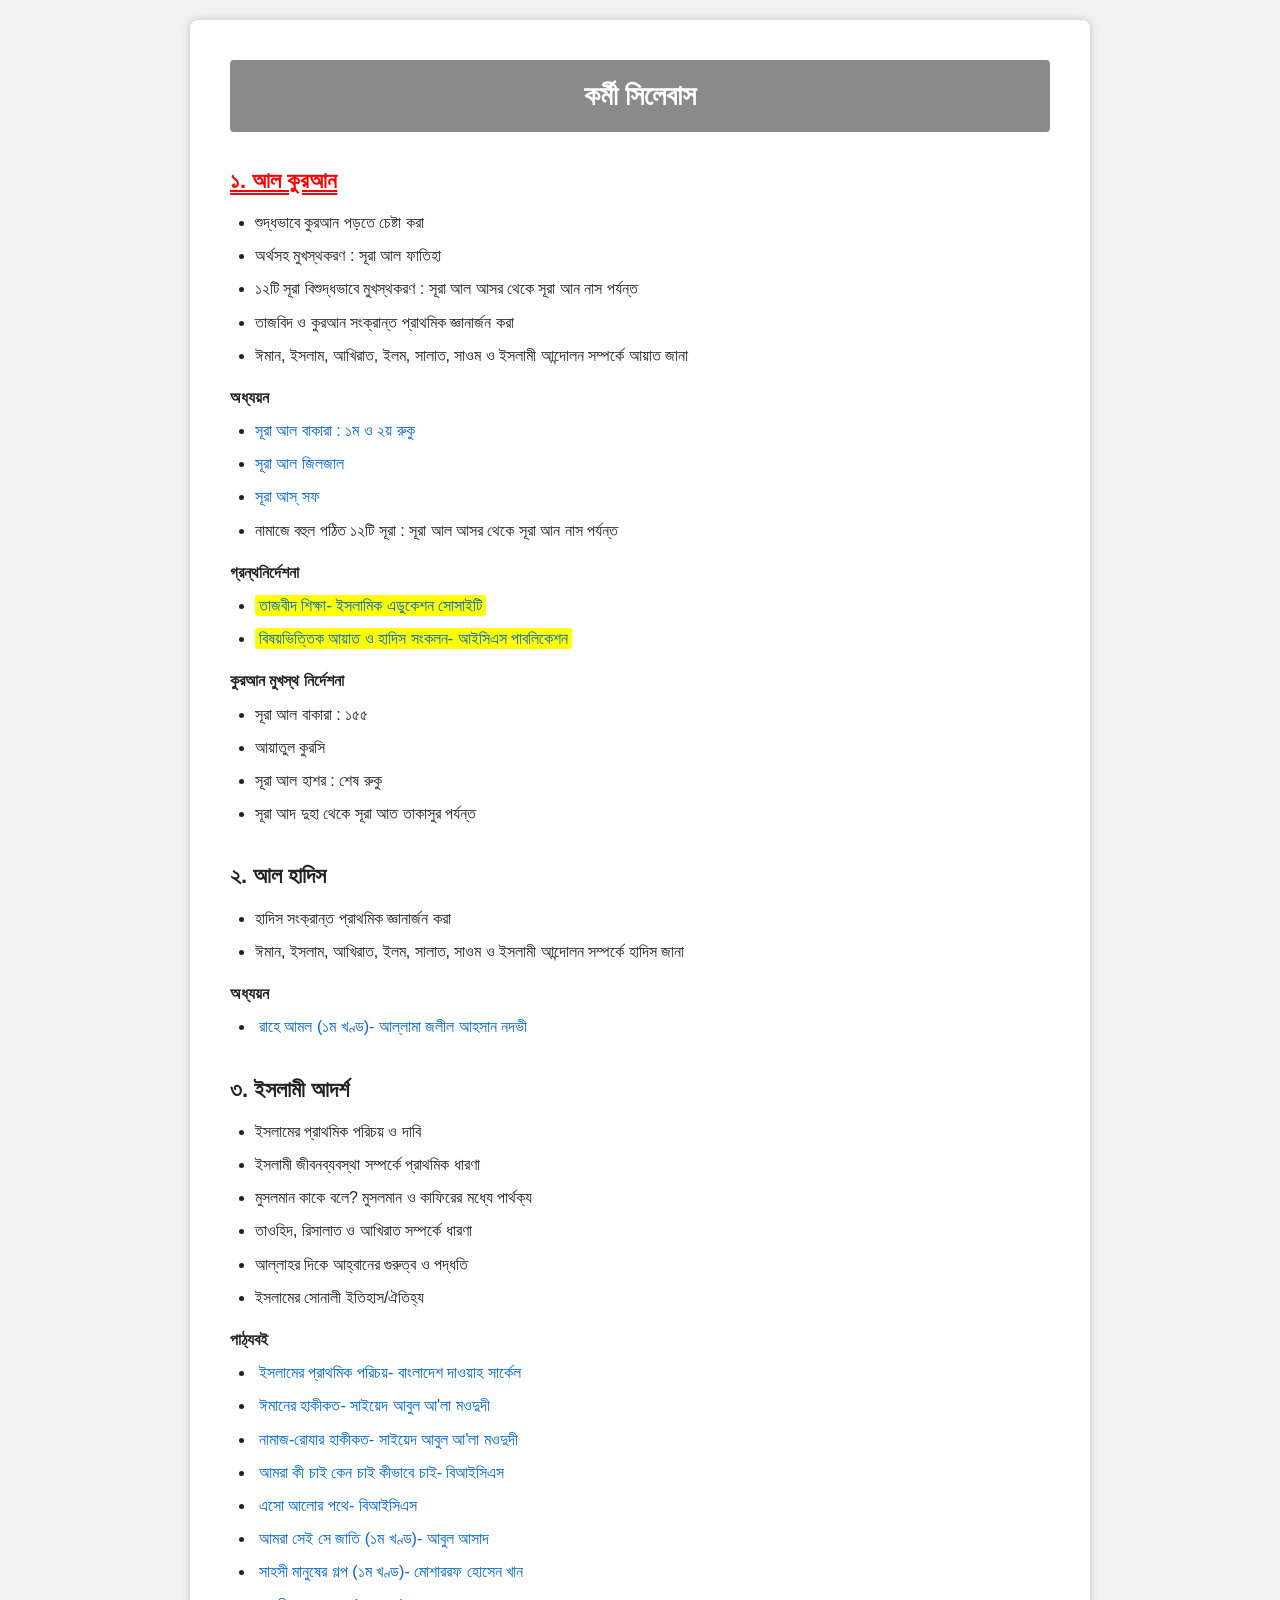
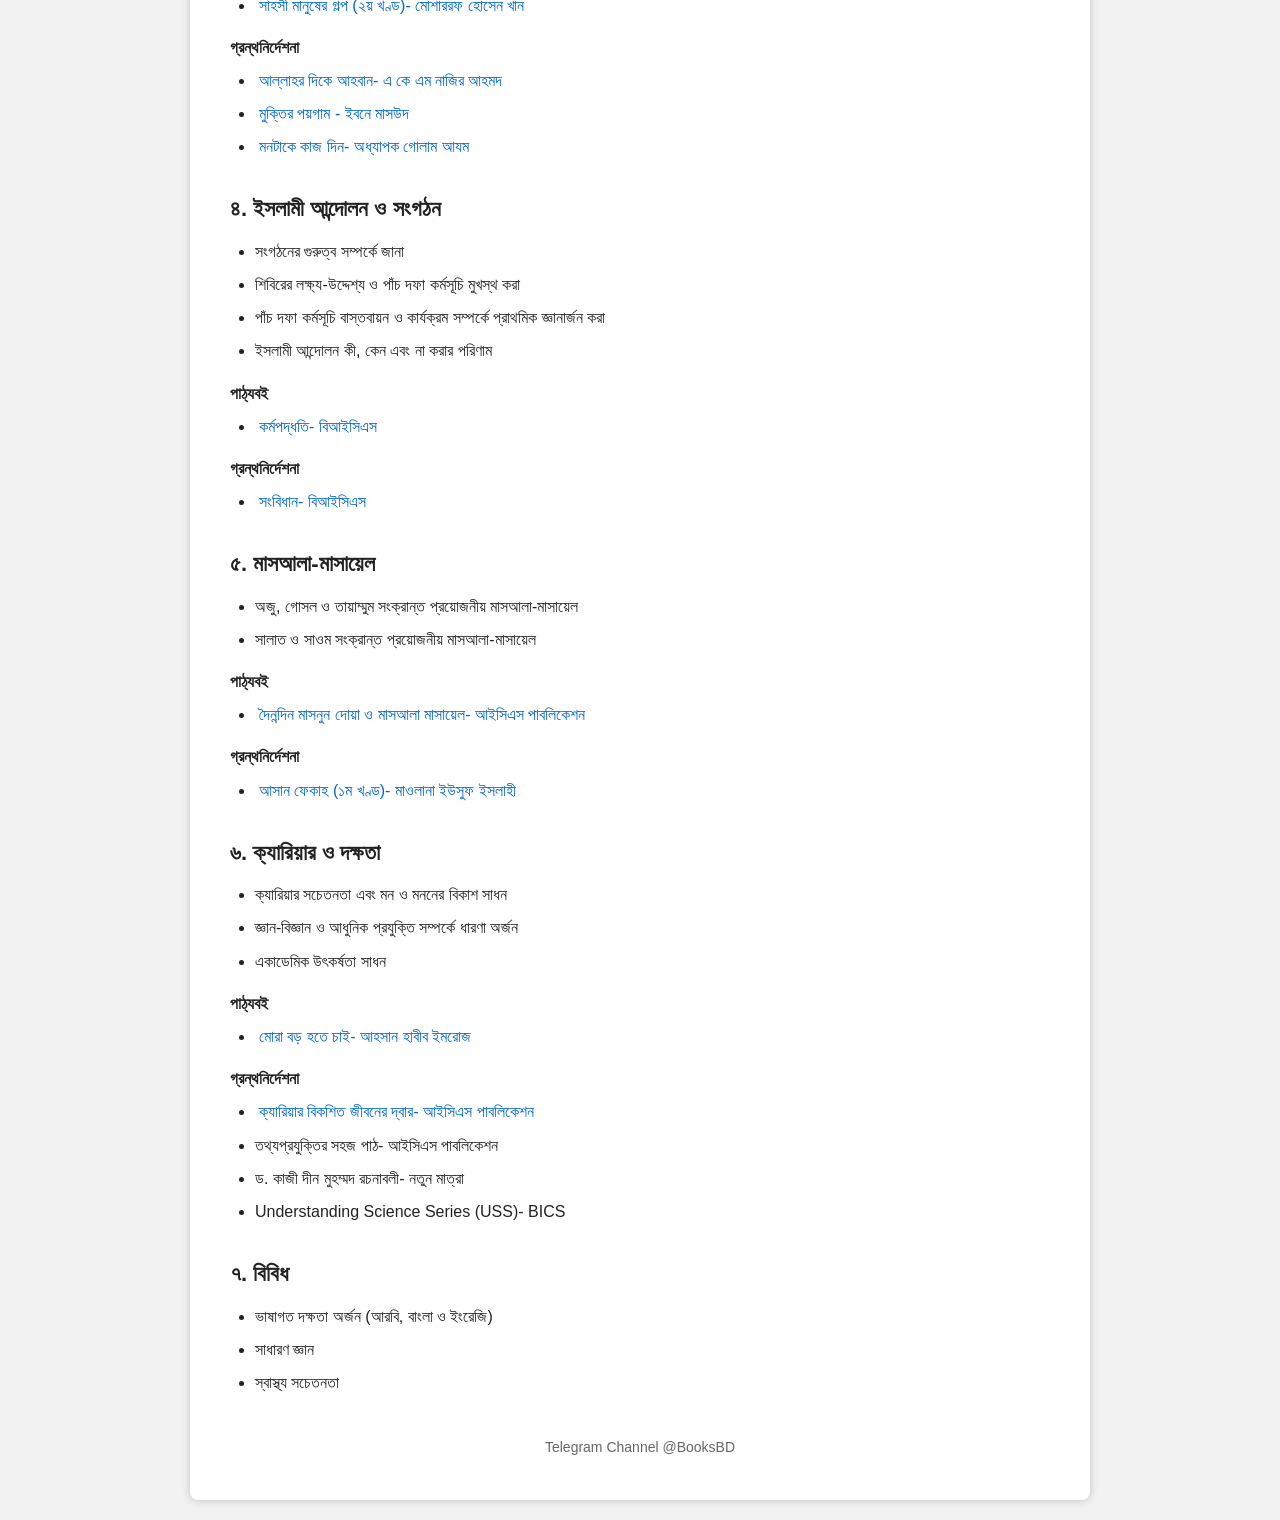
<file: activist_syllabus.html>
<!DOCTYPE html>
<html lang="bn">
<head>
<meta charset="UTF-8">
<meta name="viewport" content="width=device-width, initial-scale=1.0">
<title>কর্মী সিলেবাস</title>

<style>

/* Reset */

*{
margin:0;
padding:0;
box-sizing:border-box;
}

/* Body */

body{
font-family: SolaimanLipi, Arial, sans-serif;
background:#f2f2f2;
padding:20px;
line-height:1.7;
color:#222;
}

/* Page Container */

.page{
background:white;
max-width:900px;
width:95%;
margin:auto;
padding:40px;
box-shadow:0 0 10px rgba(0,0,0,0.2);
border-radius:8px;
}

/* Title Bar */

.title{
background:#8a8a8a;
color:white;
text-align:center;
padding:12px;
font-size:28px;
margin-bottom:30px;
border-radius:4px;
font-weight:bold;
}

/* Section Title */

h2{
margin-top:30px;
margin-bottom:10px;
font-size:22px;
}

/* Sub titles */

b{
display:block;
margin-top:15px;
margin-bottom:5px;
}

/* Lists */

ul{
padding-left:25px;
margin-bottom:10px;
}

li{
margin:6px 0;
}

/* Links */

a{
color:#0066cc;
text-decoration:none;
font-weight:500;
}

a:hover{
text-decoration:underline;
}

/* Footer */

.footer{
text-align:center;
margin-top:40px;
font-size:14px;
color:#666;
}

/* Tablet */

@media (max-width:900px){

body{
padding:15px;
}

.page{
padding:30px;
}

.title{
font-size:24px;
}

h2{
font-size:20px;
}

}

/* Mobile */

@media (max-width:600px){

body{
padding:10px;
}

.page{
width:100%;
padding:20px;
box-shadow:none;
border-radius:0;
}

.title{
font-size:20px;
padding:10px;
}

h2{
font-size:18px;
}

ul{
font-size:15px;
}

li{
margin:5px 0;
}

.footer{
font-size:12px;
}

}

</style>
</head>

<body>

<div class="page">

<div class="title">কর্মী সিলেবাস</div>

<h2>১. আল কুরআন</h2>

<ul>
<li>শুদ্ধভাবে কুরআন পড়তে চেষ্টা করা</li>
<li>অর্থসহ মুখস্থকরণ : সূরা আল ফাতিহা</li>
<li>১২টি সূরা বিশুদ্ধভাবে মুখস্থকরণ : সূরা আল আসর থেকে সূরা আন নাস পর্যন্ত</li>
<li>তাজবিদ ও কুরআন সংক্রান্ত প্রাথমিক জ্ঞানার্জন করা</li>
<li>ঈমান, ইসলাম, আখিরাত, ইলম, সালাত, সাওম ও ইসলামী আন্দোলন সম্পর্কে আয়াত জানা</li>
</ul>

<b>অধ্যয়ন</b>

<ul>
<li><a href="#">সূরা আল বাকারা : ১ম ও ২য় রুকু</a></li>
<li><a href="#">সূরা আল জিলজাল</a></li>
<li><a href="#">সূরা আস্ সফ</a></li>
<li>নামাজে বহুল পঠিত ১২টি সূরা : সূরা আল আসর থেকে সূরা আন নাস পর্যন্ত</li>
</ul>

<b>গ্রন্থনির্দেশনা</b>

<ul>

<li>
<a href="reader.html?file=tajbid_shikkha.pdf">
তাজবীদ শিক্ষা- ইসলামিক এডুকেশন সোসাইটি
</a>
</li>

<li>
<a href="reader.html?file=bisoy_vittik_ayat_o_hadis_ics.pdf">
বিষয়ভিত্তিক আয়াত ও হাদিস সংকলন- আইসিএস পাবলিকেশন
</a>
</li>

</ul>
<b>কুরআন মুখস্থ নির্দেশনা</b>

<ul>
<li>সূরা আল বাকারা : ১৫৫</li>
<li>আয়াতুল কুরসি</li>
<li>সূরা আল হাশর : শেষ রুকু</li>
<li>সূরা আদ দুহা থেকে সূরা আত তাকাসুর পর্যন্ত</li>
</ul>

<h2>২. আল হাদিস</h2>

<ul>
<li>হাদিস সংক্রান্ত প্রাথমিক জ্ঞানার্জন করা</li>
<li>ঈমান, ইসলাম, আখিরাত, ইলম, সালাত, সাওম ও ইসলামী আন্দোলন সম্পর্কে হাদিস জানা</li>
</ul>

<b>অধ্যয়ন</b>

<ul>

<li>
<a href="reader.html?file=rahe_amol_01.pdf">
রাহে আমল (১ম খণ্ড)- আল্লামা জলীল আহসান নদভী
</a>
</li>

</ul>

<h2>৩. ইসলামী আদর্শ</h2>

<ul>
<li>ইসলামের প্রাথমিক পরিচয় ও দাবি</li>
<li>ইসলামী জীবনব্যবস্থা সম্পর্কে প্রাথমিক ধারণা</li>
<li>মুসলমান কাকে বলে? মুসলমান ও কাফিরের মধ্যে পার্থক্য</li>
<li>তাওহিদ, রিসালাত ও আখিরাত সম্পর্কে ধারণা</li>
<li>আল্লাহর দিকে আহ্বানের গুরুত্ব ও পদ্ধতি</li>
<li>ইসলামের সোনালী ইতিহাস/ঐতিহ্য</li>
</ul>

<b>পাঠ্যবই</b>

<ul>

<li>
<a href="reader.html?file=islamer_prathomic_poricoy_v2.pdf">
ইসলামের প্রাথমিক পরিচয়- বাংলাদেশ দাওয়াহ সার্কেল
</a>
</li>

<li>
<a href="reader.html?file=101_imaner_haqiqat.pdf">
ঈমানের হাকীকত- সাইয়েদ আবুল আ'লা মওদুদী
</a>
</li>

<li>
<a href="reader.html?file=namaz_rojar_haqiqat.pdf">
নামাজ-রোযার হাকীকত- সাইয়েদ আবুল আ'লা মওদুদী
</a>
</li>

<li>
<a href="reader.html?file=amra_ki_chai_keno_chai_kivabe_chai.pdf">
আমরা কী চাই কেন চাই কীভাবে চাই- বিআইসিএস
</a>
</li>

<li>
<a href="reader.html?file=eso_alor_pothe.pdf">
এসো আলোর পথে- বিআইসিএস
</a>
</li>

<li>
<a href="reader.html?file=amra_sei_se_jati_1_v2.pdf">
আমরা সেই সে জাতি (১ম খণ্ড)- আবুল আসাদ
</a>
</li>

<li>
<a href="reader.html?file=sahoshi_manusher_golpo_1.pdf">
সাহসী মানুষের গল্প (১ম খণ্ড)- মোশাররফ হোসেন খান
</a>
</li>

<li>
<a href="reader.html?file=sahosi_manusher_galpo.pdf">
সাহসী মানুষের গল্প (২য় খণ্ড)- মোশাররফ হোসেন খান
</a>
</li>

</ul>

<b>গ্রন্থনির্দেশনা</b>

<ul>

<li>
<a href="reader.html?file=allahr_dike_ahoban.pdf">
আল্লাহর দিকে আহবান- এ কে এম নাজির আহমদ
</a>
</li>

<li>
<a href="reader.html?file=muktir_poygam.pdf">
মুক্তির পয়গাম - ইবনে মাসউদ
</a>
</li>

<li>
<a href="reader.html?file=montake_kaj_din_v2.pdf">
মনটাকে কাজ দিন- অধ্যাপক গোলাম আযম
</a>
</li>

</ul>

<h2>৪. ইসলামী আন্দোলন ও সংগঠন</h2>

<ul>
<li>সংগঠনের গুরুত্ব সম্পর্কে জানা</li>
<li>শিবিরের লক্ষ্য-উদ্দেশ্য ও পাঁচ দফা কর্মসূচি মুখস্থ করা</li>
<li>পাঁচ দফা কর্মসূচি বাস্তবায়ন ও কার্যক্রম সম্পর্কে প্রাথমিক জ্ঞানার্জন করা</li>
<li>ইসলামী আন্দোলন কী, কেন এবং না করার পরিণাম</li>
</ul>

<b>পাঠ্যবই</b>

<ul>

<li>
<a href="reader.html?file=kormopoddhoti.pdf">
কর্মপদ্ধতি- বিআইসিএস
</a>
</li>

</ul>

<b>গ্রন্থনির্দেশনা</b>

<ul>

<li>
<a href="reader.html?file=Songbidhan.pdf">
সংবিধান- বিআইসিএস
</a>
</li>

</ul>

<h2>৫. মাসআলা-মাসায়েল</h2>

<ul>
<li>অজু, গোসল ও তায়াম্মুম সংক্রান্ত প্রয়োজনীয় মাসআলা-মাসায়েল</li>
<li>সালাত ও সাওম সংক্রান্ত প্রয়োজনীয় মাসআলা-মাসায়েল</li>
</ul>

<b>পাঠ্যবই</b>

<ul>

<li>
<a href="reader.html?file=doinondin_masnun_dowa_v2.0.pdf">
দৈনন্দিন মাসনুন দোয়া ও মাসআলা মাসায়েল- আইসিএস পাবলিকেশন
</a>
</li>

</ul>

<b>গ্রন্থনির্দেশনা</b>

<ul>

<li>
<a href="reader.html?file=158_asan_fekah_01.pdf">
আসান ফেকাহ (১ম খণ্ড)- মাওলানা ইউসুফ ইসলাহী
</a>
</li>

</ul>

<h2>৬. ক্যারিয়ার ও দক্ষতা</h2>

<ul>
<li>ক্যারিয়ার সচেতনতা এবং মন ও মননের বিকাশ সাধন</li>
<li>জ্ঞান-বিজ্ঞান ও আধুনিক প্রযুক্তি সম্পর্কে ধারণা অর্জন</li>
<li>একাডেমিক উৎকর্ষতা সাধন</li>
</ul>

<b>পাঠ্যবই</b>

<ul>

<li>
<a href="reader.html?file=mora_boro_hote_chai.pdf">
মোরা বড় হতে চাই- আহসান হাবীব ইমরোজ
</a>
</li>

</ul>

<b>গ্রন্থনির্দেশনা</b>

<ul>
<li>
<a href="reader.html?file=career_bikosito_jiboner_dar.pdf">
ক্যারিয়ার বিকশিত জীবনের দ্বার- আইসিএস পাবলিকেশন
</a>
</li>
<li>তথ্যপ্রযুক্তির সহজ পাঠ- আইসিএস পাবলিকেশন</a></li>
<li>ড. কাজী দীন মুহম্মদ রচনাবলী- নতুন মাত্রা</a></li>
<li>Understanding Science Series (USS)- BICS</a></li>
</ul>

<h2>৭. বিবিধ</h2>

<ul>
<li>ভাষাগত দক্ষতা অর্জন (আরবি, বাংলা ও ইংরেজি)</li>
<li>সাধারণ জ্ঞান</li>
<li>স্বাস্থ্য সচেতনতা</li>
</ul>

<div class="footer">
Telegram Channel @BooksBD
</div>

</div>
<script>
document.addEventListener("DOMContentLoaded", function () {

  // আগের scroll position আনবে
  if (localStorage.getItem("scrollPosition")) {
    window.scrollTo(0, localStorage.getItem("scrollPosition"));
  }

  // scroll করলে position save করবে
  window.addEventListener("scroll", function () {
    localStorage.setItem("scrollPosition", window.scrollY);
  });

});
</script>

<script>
document.addEventListener("DOMContentLoaded", function () {

  const headings = document.querySelectorAll("h1,h2,h3,h4,h5,h6");

  function highlightHeading() {

    let scrollPosition = window.scrollY + window.innerHeight/3;

    let current = null;

    headings.forEach(function(h){
      if(scrollPosition >= h.offsetTop){
        current = h;
      }
    });

    // reset
    headings.forEach(function(h){
      h.style.color = "";
      h.style.textDecoration = "";
      h.style.textDecorationStyle = "";
    });

    // active heading
    if(current){
      current.style.color = "red";
      current.style.textDecoration = "underline";
      current.style.textDecorationStyle = "double";
    }

  }

  window.addEventListener("scroll", highlightHeading);

});
</script>
<script>
document.addEventListener("DOMContentLoaded", function(){

  const links = document.querySelectorAll("a");

  links.forEach(function(link){

    link.addEventListener("mousedown", function(){
      this.style.textDecoration = "none";
    });

    link.addEventListener("focus", function(){
      this.style.textDecoration = "none";
      this.style.outline = "none";
    });

    link.addEventListener("touchstart", function(){
      this.style.textDecoration = "none";
    });

  });

});
</script>


<script>

document.addEventListener("DOMContentLoaded", function(){

  const elements = document.querySelectorAll("h2, ul, b");

  elements.forEach(function(el){

    // প্রথমে hidden থাকবে
    el.style.opacity = "0";
    el.style.transform = "translateY(40px)";
    el.style.transition = "all 0.8s ease";

  });

  function revealOnScroll(){

    const triggerBottom = window.innerHeight * 0.85;

    elements.forEach(function(el){

      const boxTop = el.getBoundingClientRect().top;

      if(boxTop < triggerBottom){

        el.style.opacity = "1";
        el.style.transform = "translateY(0)";

      }

    });

  }

  window.addEventListener("scroll", revealOnScroll);

  revealOnScroll();

});

</script>

  <script>

document.addEventListener("DOMContentLoaded", function(){

  // CSS animation JS দিয়ে যোগ করা
  const style = document.createElement("style");
  style.innerHTML = `
  .pdfHighlight{
    background: linear-gradient(90deg, yellow 0%, yellow 0%);
    background-repeat: no-repeat;
    background-size: 0% 100%;
    transition: background-size 1s ease;
    padding:2px 4px;
    border-radius:3px;
  }
  .pdfHighlight.active{
    background-size:100% 100%;
  }`;
  document.head.appendChild(style);

  const pdfLinks = document.querySelectorAll('a[href*="reader.html?file="]');

  // class যোগ
  pdfLinks.forEach(function(link){
    link.classList.add("pdfHighlight");
  });

  function animatePDF(){

    const trigger = window.innerHeight * 0.85;

    pdfLinks.forEach(function(link){

      const pos = link.getBoundingClientRect().top;

      if(pos < trigger && pos > 0){
        link.classList.add("active");
      } else {
        link.classList.remove("active"); // বাইরে গেলে আবার reset হবে
      }

    });

  }

  window.addEventListener("scroll", animatePDF);

  animatePDF();

});

  </script>

  
</body>
</html>
</file>
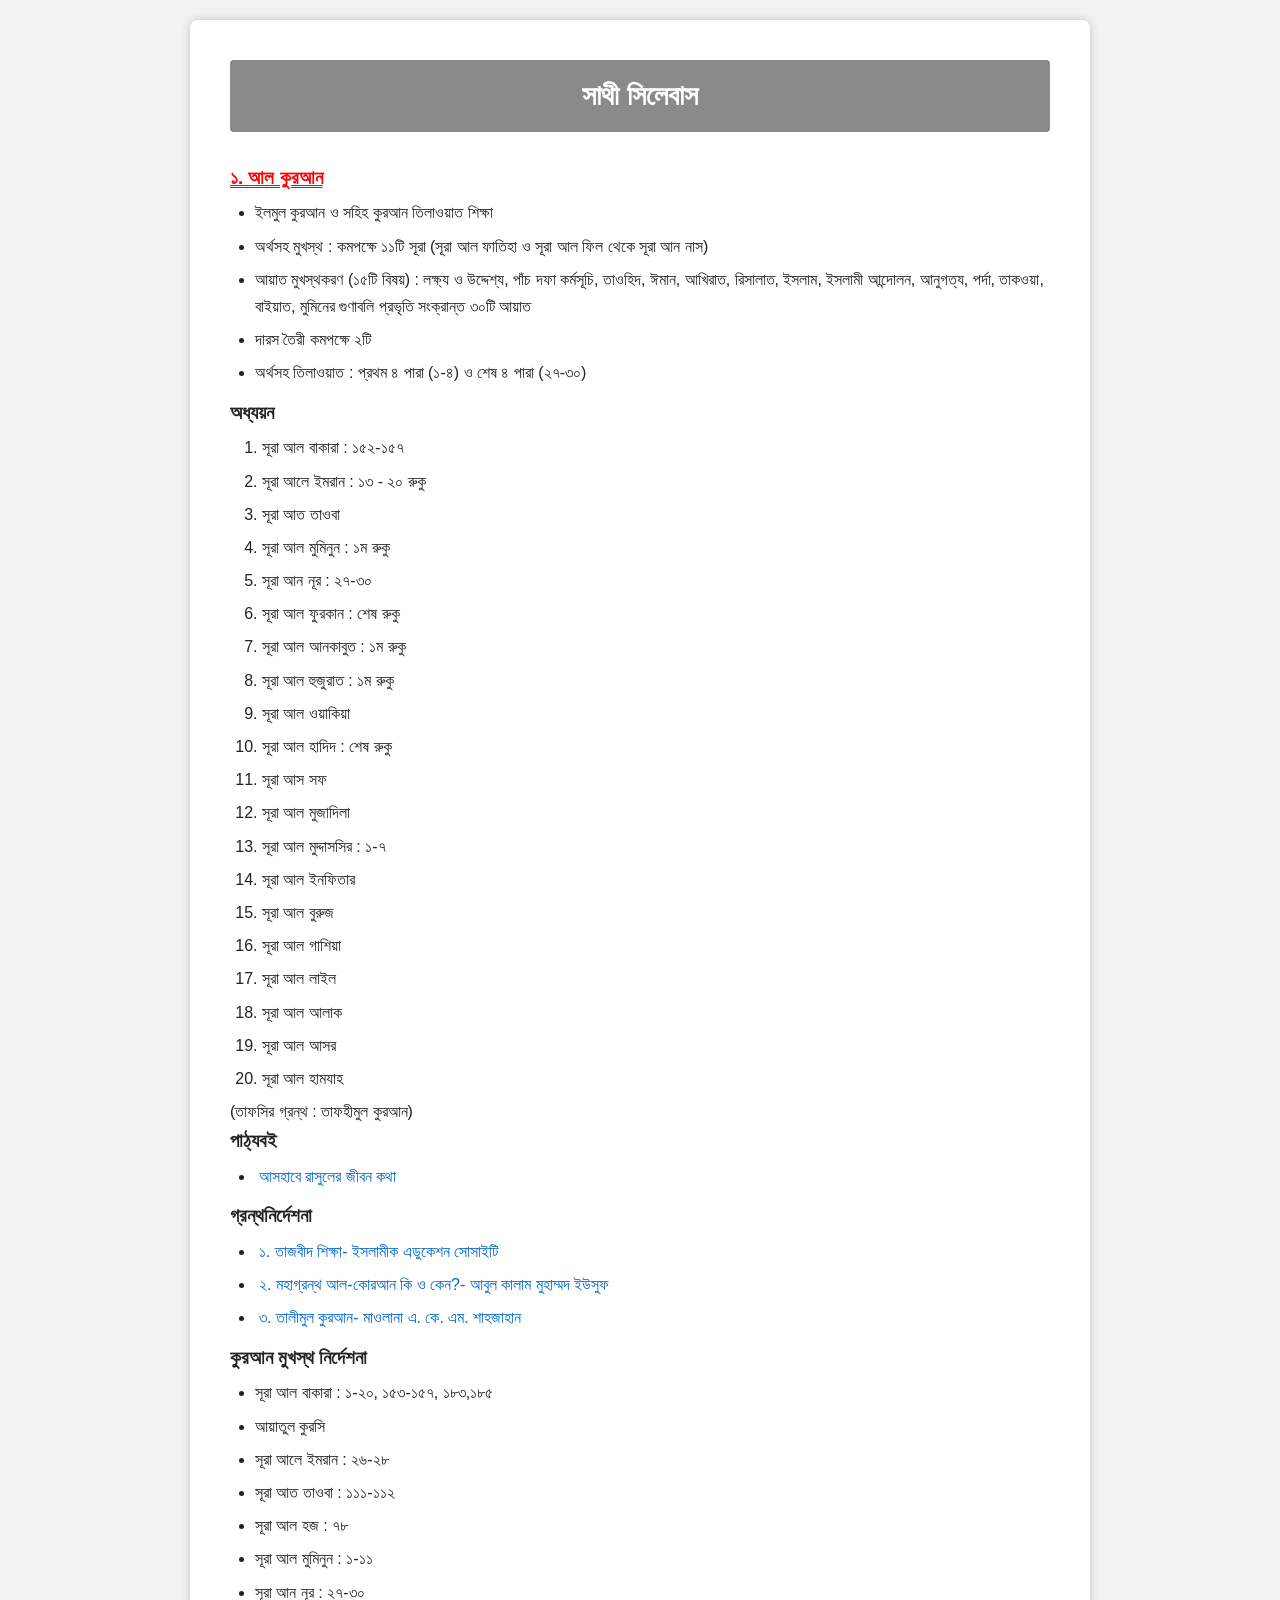
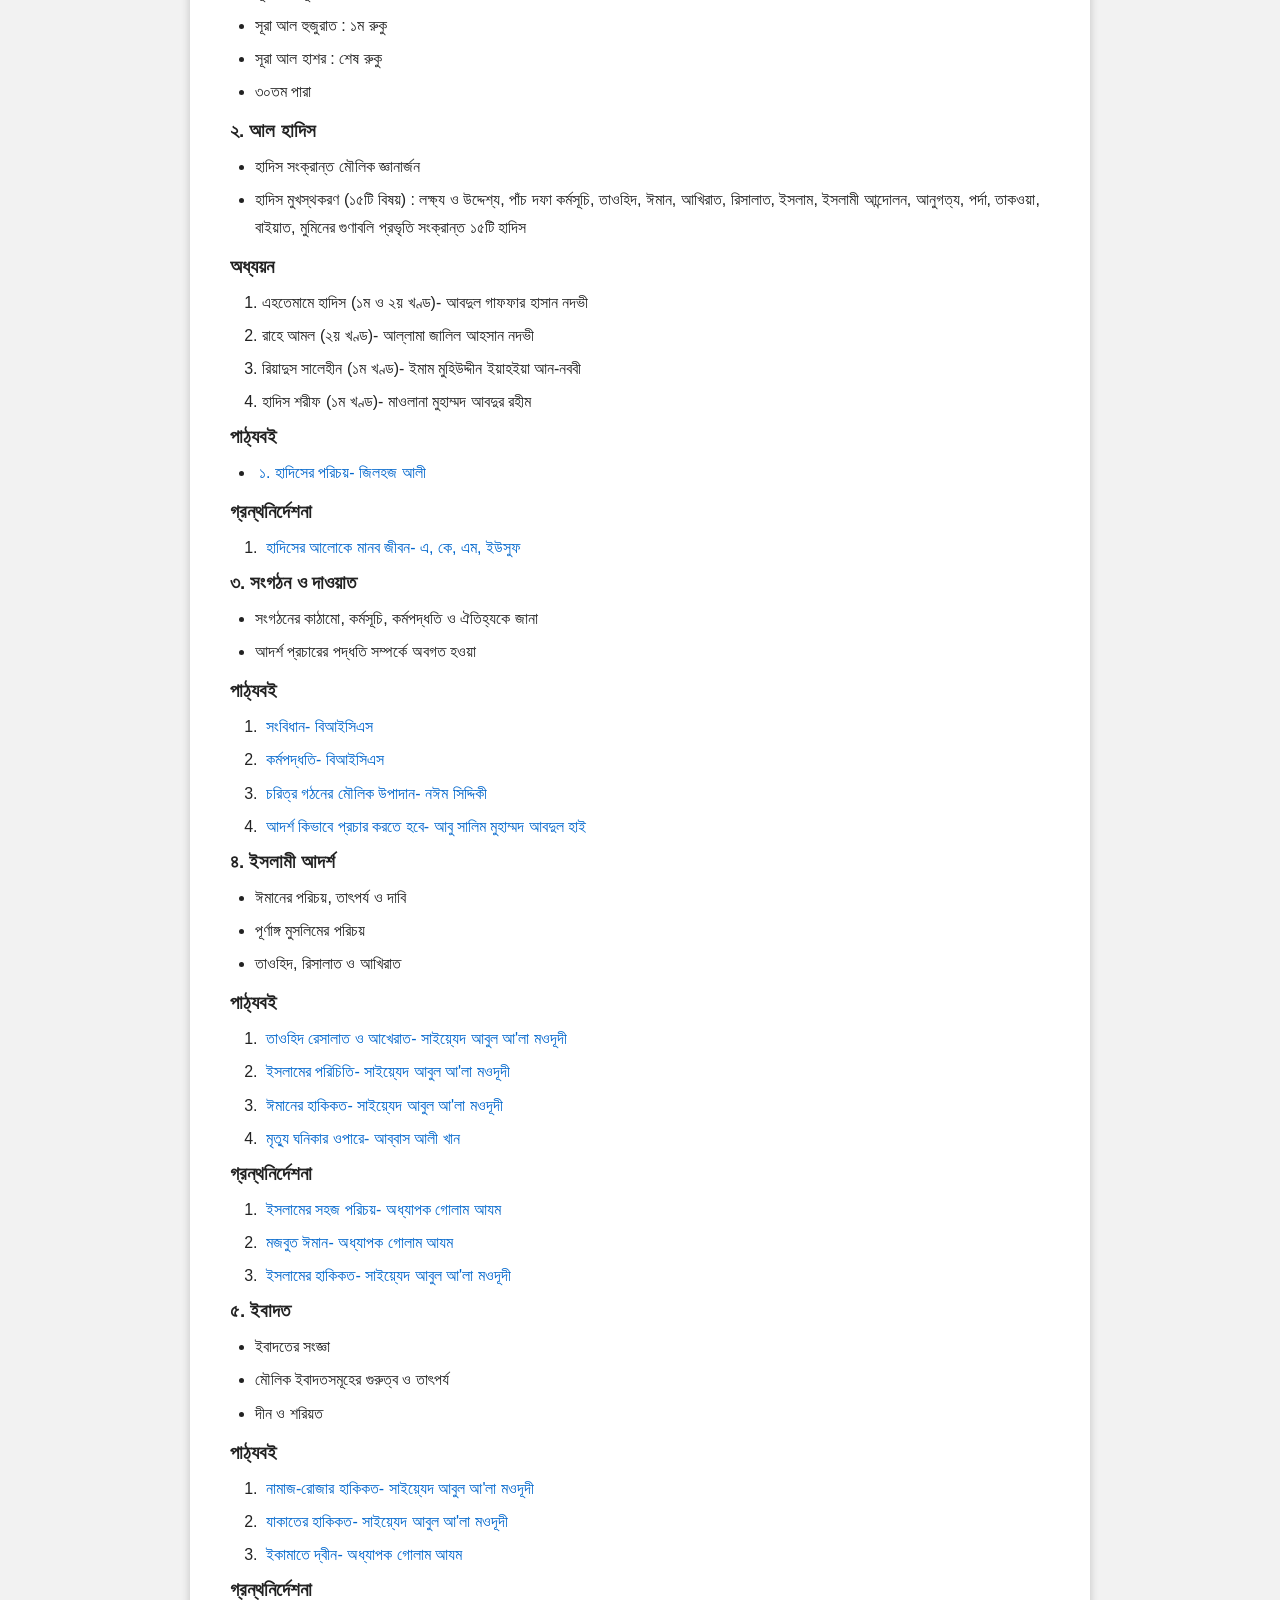
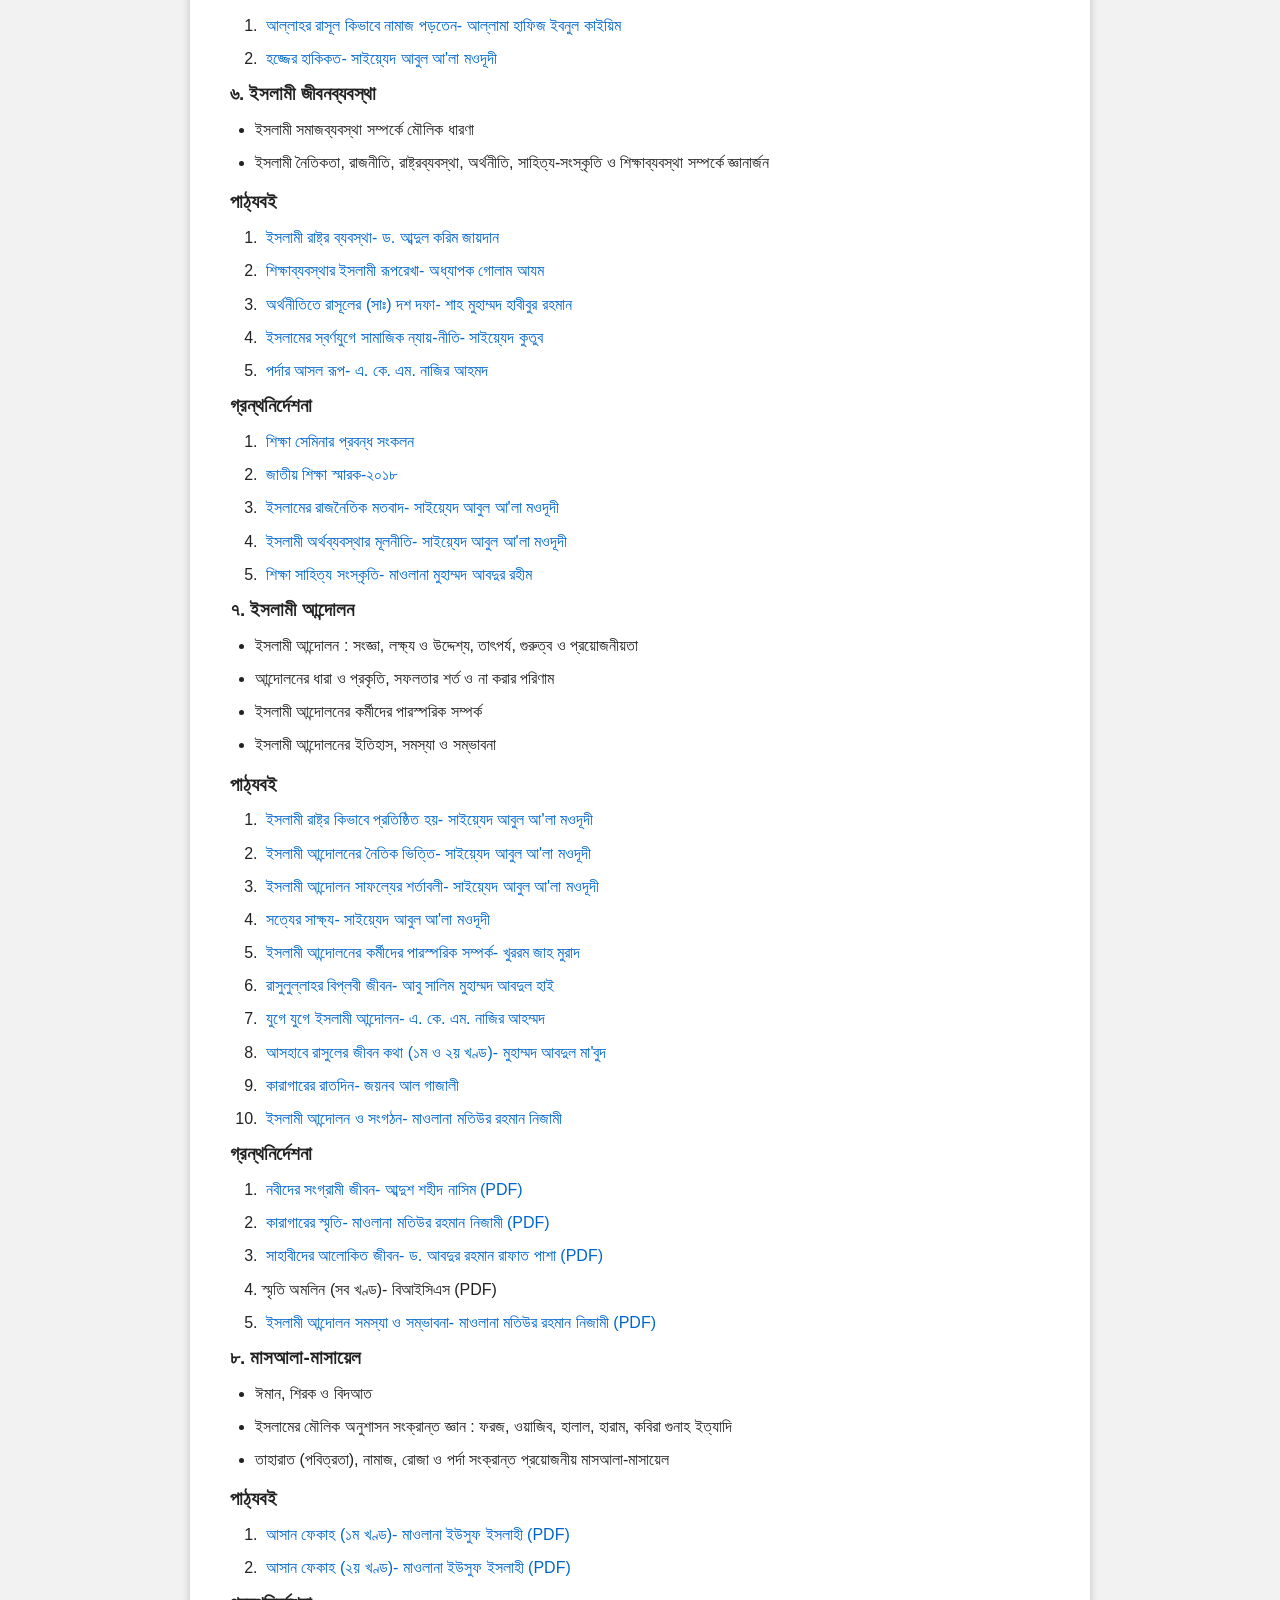
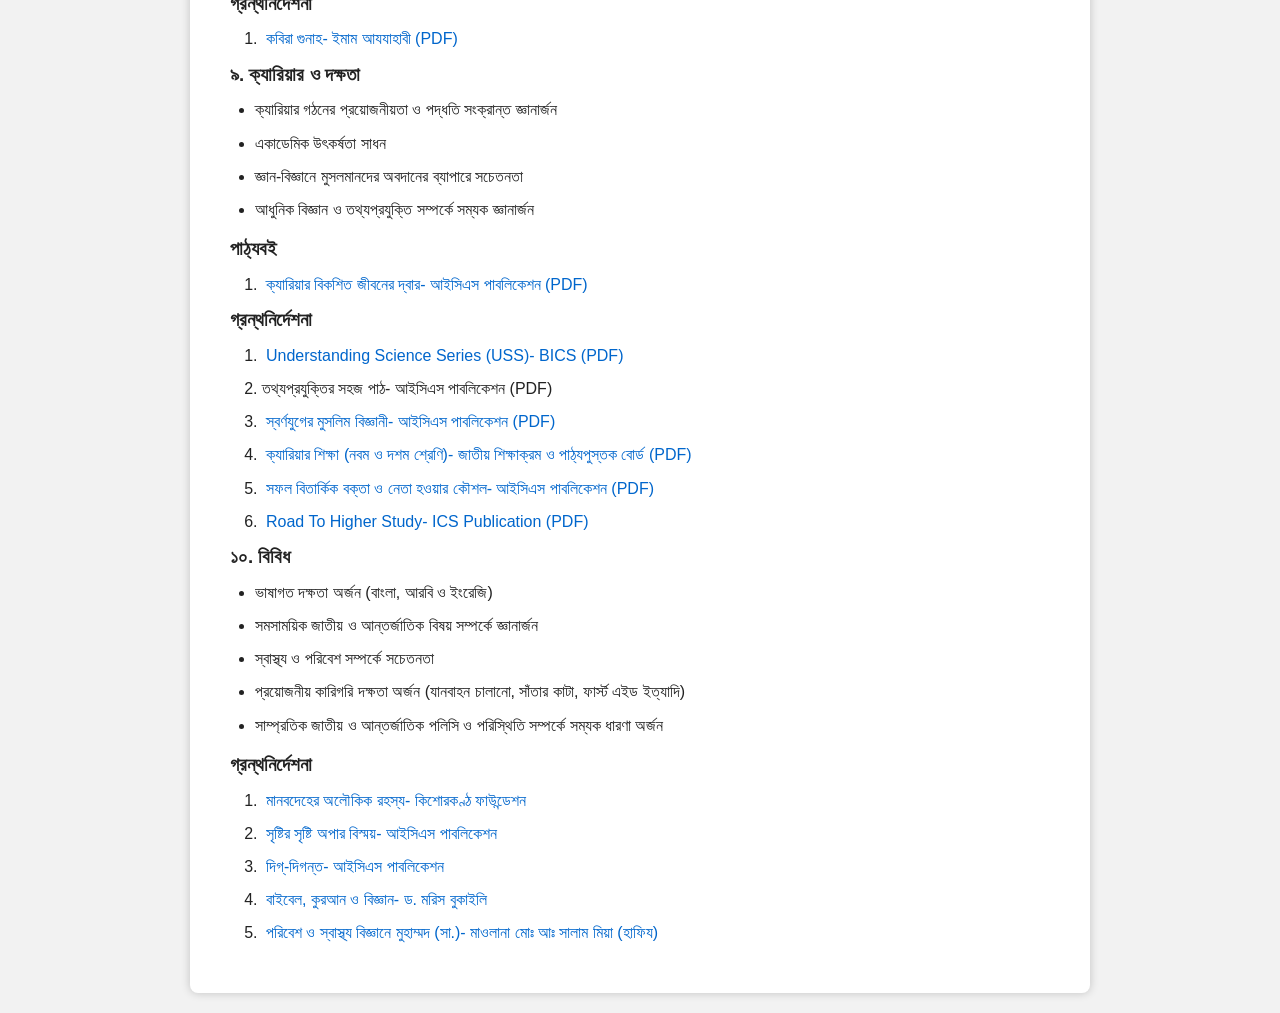
<file: associate_syllabus.html>
<!DOCTYPE html>
<html lang="bn">
<head>
<meta charset="UTF-8">
<meta name="viewport" content="width=device-width, initial-scale=1.0">
<title>সাথী সিলেবাস</title>

<style>

/* Reset */

*{
margin:0;
padding:0;
box-sizing:border-box;
}

/* Body */

body{
font-family: SolaimanLipi, Arial, sans-serif;
background:#f2f2f2;
padding:20px;
line-height:1.7;
color:#222;
}

/* Page Container */

.page{
background:white;
max-width:900px;
width:95%;
margin:auto;
padding:40px;
box-shadow:0 0 10px rgba(0,0,0,0.2);
border-radius:8px;
}

/* Title Bar */

.title{
background:#8a8a8a;
color:white;
text-align:center;
padding:12px;
font-size:28px;
margin-bottom:30px;
border-radius:4px;
font-weight:bold;
}

/* Section Title */

h2{
margin-top:30px;
margin-bottom:10px;
font-size:22px;
}

/* Sub titles */

b{
display:block;
margin-top:15px;
margin-bottom:5px;
}

/* Lists */

ul{
padding-left:25px;
margin-bottom:10px;
}

li{
margin:6px 0;
}

/* Links */

a{
color:#0066cc;
text-decoration:none;
font-weight:500;
}

a:hover{
text-decoration:underline;
}

/* Footer */

.footer{
text-align:center;
margin-top:40px;
font-size:14px;
color:#666;
}

/* Tablet */

@media (max-width:900px){

body{
padding:15px;
}

.page{
padding:30px;
}

.title{
font-size:24px;
}

h2{
font-size:20px;
}

}

/* Mobile */

@media (max-width:600px){

body{
padding:10px;
}

.page{
width:100%;
padding:20px;
box-shadow:none;
border-radius:0;
}

.title{
font-size:20px;
padding:10px;
}

h2{
font-size:18px;
}

ul{
font-size:15px;
}

li{
margin:5px 0;
}

.footer{
font-size:12px;
}

}


#motiur{
margin-left:32px;


}

</style>
</head>

<body>

<div class="page">

<div class="title">সাথী সিলেবাস</div>
<!-- Page No 1 Motiur Rahman -->
<h3>১. আল কুরআন</h3>

<ul>
<li>ইলমুল কুরআন ও সহিহ কুরআন তিলাওয়াত শিক্ষা</li>

<li>অর্থসহ মুখস্থ : কমপক্ষে ১১টি সূরা (সূরা আল ফাতিহা ও সূরা আল ফিল থেকে সূরা আন নাস)</li>

<li>আয়াত মুখস্থকরণ (১৫টি বিষয়) : লক্ষ্য ও উদ্দেশ্য, পাঁচ দফা কর্মসূচি, তাওহিদ, ঈমান, আখিরাত, রিসালাত, ইসলাম, ইসলামী আন্দোলন, আনুগত্য, পর্দা, তাকওয়া, বাইয়াত, মুমিনের গুণাবলি প্রভৃতি সংক্রান্ত ৩০টি আয়াত</li>

<li>দারস তৈরী কমপক্ষে ২টি</li>

<li>অর্থসহ তিলাওয়াত : প্রথম ৪ পারা (১-৪) ও শেষ ৪ পারা (২৭-৩০)</li>
</ul>


<h3>অধ্যয়ন</h3>

<ol id="motiur">
<li>সূরা আল বাকারা : ১৫২-১৫৭</li>
<li>সূরা আলে ইমরান : ১৩ - ২০ রুকু</li>
<li>সূরা আত তাওবা</li>
<li>সূরা আল মুমিনুন : ১ম রুকু</li>
<li>সূরা আন নূর : ২৭-৩০</li>
<li>সূরা আল ফুরকান : শেষ রুকু</li>
<li>সূরা আল আনকাবুত : ১ম রুকু</li>
<li>সূরা আল হুজুরাত : ১ম রুকু</li>
<li>সূরা আল ওয়াকিয়া</li>
<li>সূরা আল হাদিদ : শেষ রুকু</li>
<li>সূরা আস সফ</li>
<li>সূরা আল মুজাদিলা</li>
<li>সূরা আল মুদ্দাসসির : ১-৭</li>
<li>সূরা আল ইনফিতার</li>
<li>সূরা আল বুরুজ</li>
<li>সূরা আল গাশিয়া</li>
<li>সূরা আল লাইল</li>
<li>সূরা আল আলাক</li>
<li>সূরা আল আসর</li>
<li>সূরা আল হামযাহ</li>
</ol>

<p>(তাফসির গ্রন্থ : তাফহীমুল কুরআন)</p>


<!-- Page No 2 Motiur Rahman -->

<h3>পাঠ্যবই</h3>

<ul>
<li>
<a href="reader.html?file=156_ashabe_rasuler_jibon_kotha_1.pdf">
আসহাবে রাসুলের জীবন কথা
</a>
</li>
</ul>

<h3>গ্রন্থনির্দেশনা</h3>

<ul>

<li>
<a href="reader.html?file=tajbid_shikkha.pdf">
১. তাজবীদ শিক্ষা- ইসলামীক এডুকেশন সোসাইটি
</a>
</li>

<li>
<a href="reader.html?file=mohagrontho_al_quran_ki_o_keno_v2.pdf">
২. মহাগ্রন্থ আল-কোরআন কি ও কেন?- আবুল কালাম মুহাম্মদ ইউসুফ
</a>
</li>

<li>
<a href="reader.html?file=talimul_quran.pdf">
৩. তালীমুল কুরআন- মাওলানা এ. কে. এম. শাহজাহান
</a>
</li>

</ul>


<h3>কুরআন মুখস্থ নির্দেশনা</h3>

<ul>
<li>সূরা আল বাকারা : ১-২০, ১৫৩-১৫৭, ১৮৩,১৮৫</li>
<li>আয়াতুল কুরসি</li>
<li>সূরা আলে ইমরান : ২৬-২৮</li>
<li>সূরা আত তাওবা : ১১১-১১২</li>
<li>সূরা আল হজ : ৭৮</li>
<li>সূরা আল মুমিনুন : ১-১১</li>
<li>সূরা আন নূর : ২৭-৩০</li>
<li>সূরা আল হুজুরাত : ১ম রুকু</li>
<li>সূরা আল হাশর : শেষ রুকু</li>
<li>৩০তম পারা</li>
</ul>


<h3>২. আল হাদিস</h3>

<ul>
<li>হাদিস সংক্রান্ত মৌলিক জ্ঞানার্জন</li>
<li>হাদিস মুখস্থকরণ (১৫টি বিষয়) : লক্ষ্য ও উদ্দেশ্য, পাঁচ দফা কর্মসূচি, তাওহিদ, ঈমান, আখিরাত, রিসালাত, ইসলাম, ইসলামী আন্দোলন, আনুগত্য, পর্দা, তাকওয়া, বাইয়াত, মুমিনের গুণাবলি প্রভৃতি সংক্রান্ত ১৫টি হাদিস</li>
</ul>


<h3>অধ্যয়ন</h3>

<ol id="motiur">
<li>এহতেমামে হাদিস (১ম ও ২য় খণ্ড)- আবদুল গাফফার হাসান নদভী</li>
<li>রাহে আমল (২য় খণ্ড)- আল্লামা জালিল আহসান নদভী</li>
<li>রিয়াদুস সালেহীন (১ম খণ্ড)- ইমাম মুহিউদ্দীন ইয়াহইয়া আন-নববী</li>
<li>হাদিস শরীফ (১ম খণ্ড)- মাওলানা মুহাম্মদ আবদুর রহীম</li>
</ol>


<h3>পাঠ্যবই</h3>

<ul>
<li>
<a href="reader.html?file=hadiser_poricoy_v2.pdf">
১. হাদিসের পরিচয়- জিলহজ আলী
</a>
</li>
</ul>


<!-- Page No 3 Motiur Rahman -->
<h3>গ্রন্থনির্দেশনা</h3>

<ol id="motiur">
<li>
<a href="reader.html?file=hadiser_aloke_manob_jibon_1_v2.pdf">
হাদিসের আলোকে মানব জীবন- এ, কে, এম, ইউসুফ
</a>
</li>
</ol>


<h3>৩. সংগঠন ও দাওয়াত</h3>

<ul>
<li>সংগঠনের কাঠামো, কর্মসূচি, কর্মপদ্ধতি ও ঐতিহ্যকে জানা</li>
<li>আদর্শ প্রচারের পদ্ধতি সম্পর্কে অবগত হওয়া</li>
</ul>


<h3>পাঠ্যবই</h3>

<ol id="motiur">

<li>
<a href="reader.html?file=Songbidhan.pdf">
সংবিধান- বিআইসিএস
</a>
</li>

<li>
<a href="reader.html?file=kormopoddhoti.pdf">
কর্মপদ্ধতি- বিআইসিএস
</a>
</li>

<li>
<a href="reader.html?file=29_choritro_gothoner_moulik_upadan.pdf">
চরিত্র গঠনের মৌলিক উপাদান- নঈম সিদ্দিকী
</a>
</li>

<li>
<a href="reader.html?file=adorsho_kivabe_procar_korte_hobe.pdf">
আদর্শ কিভাবে প্রচার করতে হবে- আবু সালিম মুহাম্মদ আবদুল হাই
</a>
</li>

</ol>



<h3>৪. ইসলামী আদর্শ</h3>

<ul>
<li>ঈমানের পরিচয়, তাৎপর্য ও দাবি</li>
<li>পূর্ণাঙ্গ মুসলিমের পরিচয়</li>
<li>তাওহিদ, রিসালাত ও আখিরাত</li>
</ul>


<h3>পাঠ্যবই</h3>

<ol id="motiur">

<li>
<a href="reader.html?file=58_taohid_risalat_o_akhirat.pdf">
তাওহিদ রেসালাত ও আখেরাত- সাইয়্যেদ আবুল আ'লা মওদূদী
</a>
</li>

<li>
<a href="reader.html?file=35_islam_poriciti.pdf">
ইসলামের পরিচিতি- সাইয়্যেদ আবুল আ'লা মওদূদী
</a>
</li>

<li>
<a href="reader.html?file=101_imaner_haqiqat.pdf">
ঈমানের হাকিকত- সাইয়্যেদ আবুল আ'লা মওদূদী
</a>
</li>

<li>
<a href="reader.html?file=mrittu_jobonikar_opare_v2.pdf">
মৃত্যু ঘনিকার ওপারে- আব্বাস আলী খান
</a>
</li>

</ol>


<h3>গ্রন্থনির্দেশনা</h3>

<ol id="motiur">

<li>
<a href="reader.html?file=islamer_sohoj_poricoy_v2.pdf">
ইসলামের সহজ পরিচয়- অধ্যাপক গোলাম আযম
</a>
</li>

<li>
<a href="reader.html?file=mojbut_iman.pdf">
মজবুত ঈমান- অধ্যাপক গোলাম আযম
</a>
</li>

<li>
<a href="reader.html?file=islamer_haqiqat_v2.pdf">
ইসলামের হাকিকত- সাইয়্যেদ আবুল আ'লা মওদূদী
</a>
</li>

</ol>


<h3>৫. ইবাদত</h3>

<ul>
<li>ইবাদতের সংজ্ঞা</li>
<li>মৌলিক ইবাদতসমূহের গুরুত্ব ও তাৎপর্য</li>
<li>দীন ও শরিয়ত</li>
</ul>

<!-- Page No 4 Motiur Rahman -->

<h3>পাঠ্যবই</h3>

<ol id="motiur">

<li>
<a href="reader.html?file=namaz_rojar_haqiqat.pdf">
নামাজ-রোজার হাকিকত- সাইয়্যেদ আবুল আ'লা মওদূদী
</a>
</li>

<li>
<a href="reader.html?file=51_zakater_hakikot.pdf">
যাকাতের হাকিকত- সাইয়্যেদ আবুল আ'লা মওদূদী
</a>
</li>

<li>
<a href="reader.html?file=33_ikamate_din.pdf">
ইকামাতে দ্বীন- অধ্যাপক গোলাম আযম
</a>
</li>

</ol>


<h3>গ্রন্থনির্দেশনা</h3>

<ol id="motiur">

<li>
<a href="reader.html?file=allahr_rasul_sm_kivabe_namaz_porten_v2.pdf">
আল্লাহর রাসূল কিভাবে নামাজ পড়তেন- আল্লামা হাফিজ ইবনুল কাইয়িম
</a>
</li>

<li>
<a href="reader.html?file=31_hajjer_hakikot.pdf">
হজ্জের হাকিকত- সাইয়্যেদ আবুল আ'লা মওদূদী
</a>
</li>

</ol>


<h3>৬. ইসলামী জীবনব্যবস্থা</h3>

<ul>
<li>ইসলামী সমাজব্যবস্থা সম্পর্কে মৌলিক ধারণা</li>
<li>ইসলামী নৈতিকতা, রাজনীতি, রাষ্ট্রব্যবস্থা, অর্থনীতি, সাহিত্য-সংস্কৃতি ও শিক্ষাব্যবস্থা সম্পর্কে জ্ঞানার্জন</li>
</ul>


<h3>পাঠ্যবই</h3>

<ol id="motiur">

<li>
<a href="reader.html?file=islami_rastro_bebostha_v2.pdf">
ইসলামী রাষ্ট্র ব্যবস্থা- ড. আব্দুল করিম জায়দান
</a>
</li>

<li>
<a href="reader.html?file=shikkha_babosthar_islami_ruprekha_v2.pdf">
শিক্ষাব্যবস্থার ইসলামী রূপরেখা- অধ্যাপক গোলাম আযম
</a>
</li>

<li>
<a href="reader.html?file=orthonitite_rasuler_sm_10_dofa_v2.pdf">
অর্থনীতিতে রাসূলের (সাঃ) দশ দফা- শাহ মুহাম্মদ হাবীবুর রহমান
</a>
</li>

<li>
<a href="reader.html?file=islamer_shornojuge_samajik_nayniti_v2.pdf">
ইসলামের স্বর্ণযুগে সামাজিক ন্যায়-নীতি- সাইয়্যেদ কুতুব
</a>
</li>

<li>
<a href="reader.html?file=pordar_ashol_rup_v2.pdf">
পর্দার আসল রূপ- এ. কে. এম. নাজির আহমদ
</a>
</li>

</ol>


<h3>গ্রন্থনির্দেশনা</h3>

<ol id="motiur">

<li>
<a href="reader.html?file=shikkha_seminar_probondho_songkolon.pdf">
শিক্ষা সেমিনার প্রবন্ধ সংকলন
</a>
</li>

<li>
<a href="reader.html?file=jatio_shikkha_smarok_2018.pdf">
জাতীয় শিক্ষা স্মারক-২০১৮
</a>
</li>

<li>
<a href="reader.html?file=36_islamer_rajnoitik_motobad.pdf">
ইসলামের রাজনৈতিক মতবাদ- সাইয়্যেদ আবুল আ'লা মওদূদী
</a>
</li>

<li>
<a href="reader.html?file=islami_ortho_bebosthar_mulniti_v2.pdf">
ইসলামী অর্থব্যবস্থার মূলনীতি- সাইয়্যেদ আবুল আ'লা মওদূদী
</a>
</li>

<li>
<a href="reader.html?file=shikkha_sahitto_o_songskriti.pdf">
শিক্ষা সাহিত্য সংস্কৃতি- মাওলানা মুহাম্মদ আবদুর রহীম
</a>
</li>

</ol>


<h3>৭. ইসলামী আন্দোলন</h3>

<ul>
<li>ইসলামী আন্দোলন : সংজ্ঞা, লক্ষ্য ও উদ্দেশ্য, তাৎপর্য, গুরুত্ব ও প্রয়োজনীয়তা</li>
<li>আন্দোলনের ধারা ও প্রকৃতি, সফলতার শর্ত ও না করার পরিণাম</li>
<li>ইসলামী আন্দোলনের কর্মীদের পারস্পরিক সম্পর্ক</li>
<li>ইসলামী আন্দোলনের ইতিহাস, সমস্যা ও সম্ভাবনা</li>
</ul>


<!-- Page No 5 Motiur Rahman -->

<h3>পাঠ্যবই</h3>

<ol id="motiur">

<li>
<a href="reader.html?file=79_islami_rastro_kibabe_protistito_hoy.pdf">
ইসলামী রাষ্ট্র কিভাবে প্রতিষ্ঠিত হয়- সাইয়্যেদ আবুল আ'লা মওদূদী
</a>
</li>

<li>
<a href="reader.html?file=islami_andoloner_noitik__vitti_v2.pdf">
ইসলামী আন্দোলনের নৈতিক ভিত্তি- সাইয়্যেদ আবুল আ'লা মওদূদী
</a>
</li>

<li>
<a href="reader.html?file=islami_andolon_safoller_shortaboli.pdf">
ইসলামী আন্দোলন সাফল্যের শর্তাবলী- সাইয়্যেদ আবুল আ'লা মওদূদী
</a>
</li>

<li>
<a href="reader.html?file=56_shotter_shakkho.pdf">
সত্যের সাক্ষ্য- সাইয়্যেদ আবুল আ'লা মওদূদী
</a>
</li>

<li>
<a href="reader.html?file=39_islami_andoloner_kormider_parosparik_somporko.pdf">
ইসলামী আন্দোলনের কর্মীদের পারস্পরিক সম্পর্ক- খুররম জাহ মুরাদ
</a>
</li>

<li>
<a href="reader.html?file=rasulullahr_sm_biplobi_jibon_v2.pdf">
রাসুলুল্লাহর বিপ্লবী জীবন- আবু সালিম মুহাম্মদ আবদুল হাই
</a>
</li>

<li>
<a href="reader.html?file=zuge_zuge_islami_andolon_v2.pdf">
যুগে যুগে ইসলামী আন্দোলন- এ. কে. এম. নাজির আহম্মদ
</a>
</li>

<li>
<a href="reader.html?file=156_ashabe_rasuler_jibon_kotha_1.pdf">
আসহাবে রাসুলের জীবন কথা (১ম ও ২য় খণ্ড)- মুহাম্মদ আবদুল মা'বুদ
</a>
</li>

<li>
<a href="reader.html?file=73_karagare_ratdin.pdf">
কারাগারের রাতদিন- জয়নব আল গাজালী
</a>
</li>

<li>
<a href="reader.html?file=37_islami_andolon_o_songgothon.pdf">
ইসলামী আন্দোলন ও সংগঠন- মাওলানা মতিউর রহমান নিজামী
</a>
</li>

</ol>


<h3>গ্রন্থনির্দেশনা</h3>

<ol id="motiur">

<li>
<a href="reader.html?file=nobider_songrami_jibon.pdf">
নবীদের সংগ্রামী জীবন- আব্দুশ শহীদ নাসিম (PDF)
</a>
</li>

<li>
<a href="reader.html?file=karagarer_sriti.pdf">
কারাগারের স্মৃতি- মাওলানা মতিউর রহমান নিজামী (PDF)
</a>
</li>

<li>
<a href="reader.html?file=sahabider_alokito_jibon_1_v2.pdf">
সাহাবীদের আলোকিত জীবন- ড. আবদুর রহমান রাফাত পাশা (PDF)
</a>
</li>

<li>

স্মৃতি অমলিন (সব খণ্ড)- বিআইসিএস (PDF)
</a>
</li>

<li>
<a href="reader.html?file=islami_andolon_somossha_o_somvabona.pdf">
ইসলামী আন্দোলন সমস্যা ও সম্ভাবনা- মাওলানা মতিউর রহমান নিজামী (PDF)
</a>
</li>

</ol>


<h3>৮. মাসআলা-মাসায়েল</h3>

<ul>
<li>ঈমান, শিরক ও বিদআত</li>
<li>ইসলামের মৌলিক অনুশাসন সংক্রান্ত জ্ঞান : ফরজ, ওয়াজিব, হালাল, হারাম, কবিরা গুনাহ ইত্যাদি</li>
<li>তাহারাত (পবিত্রতা), নামাজ, রোজা ও পর্দা সংক্রান্ত প্রয়োজনীয় মাসআলা-মাসায়েল</li>
</ul>


<h3>পাঠ্যবই</h3>

<ol id="motiur">

<li>
<a href="reader.html?file=158_asan_fekah_01.pdf">
আসান ফেকাহ (১ম খণ্ড)- মাওলানা ইউসুফ ইসলাহী (PDF)
</a>
</li>

<li>
<a href="reader.html?file=asan_fekah_02_v2.pdf">
আসান ফেকাহ (২য় খণ্ড)- মাওলানা ইউসুফ ইসলাহী (PDF)
</a>
</li>

</ol>


<h3>গ্রন্থনির্দেশনা</h3>

<ol id="motiur">

<li>
<a href="reader.html?file=147_kobira_gunah.pdf">
কবিরা গুনাহ- ইমাম আযযাহাবী (PDF)
</a>
</li>

</ol>


<h3>৯. ক্যারিয়ার ও দক্ষতা</h3>

<ul>
<li>ক্যারিয়ার গঠনের প্রয়োজনীয়তা ও পদ্ধতি সংক্রান্ত জ্ঞানার্জন</li>
<li>একাডেমিক উৎকর্ষতা সাধন</li>
<li>জ্ঞান-বিজ্ঞানে মুসলমানদের অবদানের ব্যাপারে সচেতনতা</li>
<li>আধুনিক বিজ্ঞান ও তথ্যপ্রযুক্তি সম্পর্কে সম্যক জ্ঞানার্জন</li>
</ul>

<!-- Page No 6 Motiur Rahman Code korte koete clanto-->
<h3>পাঠ্যবই</h3>

<ol id="motiur">

<li>
<a href="reader.html?file=career_bikosito_jiboner_dar.pdf">
ক্যারিয়ার বিকশিত জীবনের দ্বার- আইসিএস পাবলিকেশন (PDF)
</a>
</li>

</ol>


<h3>গ্রন্থনির্দেশনা</h3>

<ol id="motiur">

<li>
<a href="reader.html?file=understanding-science.pdf">
Understanding Science Series (USS)- BICS (PDF)
</a>
</li>

<li>

তথ্যপ্রযুক্তির সহজ পাঠ- আইসিএস পাবলিকেশন (PDF)
</a>
</li>

<li>
<a href="reader.html?file=swornojuge_muslim_bigganider.pdf">
স্বর্ণযুগের মুসলিম বিজ্ঞানী- আইসিএস পাবলিকেশন (PDF)
</a>
</li>

<li>
<a href="reader.html?file=careershikhhassc.pdf">
ক্যারিয়ার শিক্ষা (নবম ও দশম শ্রেণি)- জাতীয় শিক্ষাক্রম ও পাঠ্যপুস্তক বোর্ড (PDF)
</a>
</li>

<li>
<a href="reader.html?file=shofol_bitarkik_bokta_o_neta.pdf">
সফল বিতার্কিক বক্তা ও নেতা হওয়ার কৌশল- আইসিএস পাবলিকেশন (PDF)
</a>
</li>

<li>
<a href="reader.html?file=road_to_higher_study_v2.pdf">
Road To Higher Study- ICS Publication (PDF)
</a>
</li>

</ol>

<h3>১০. বিবিধ</h3>

<ul>
<li>ভাষাগত দক্ষতা অর্জন (বাংলা, আরবি ও ইংরেজি)</li>
<li>সমসাময়িক জাতীয় ও আন্তর্জাতিক বিষয় সম্পর্কে জ্ঞানার্জন</li>
<li>স্বাস্থ্য ও পরিবেশ সম্পর্কে সচেতনতা</li>
<li>প্রয়োজনীয় কারিগরি দক্ষতা অর্জন (যানবাহন চালানো, সাঁতার কাটা, ফার্স্ট এইড ইত্যাদি)</li>
<li>সাম্প্রতিক জাতীয় ও আন্তর্জাতিক পলিসি ও পরিস্থিতি সম্পর্কে সম্যক ধারণা অর্জন</li>
</ul>


<h3>গ্রন্থনির্দেশনা</h3>

<ol id="motiur">

<li>
<a href="reader.html?file=manob_deher_oloukik_rohosso_v2.pdf">
মানবদেহের অলৌকিক রহস্য- কিশোরকণ্ঠ ফাউন্ডেশন
</a>
</li>

<li>
<a href="reader.html?file=srostar_apar_bissoy.pdf">
সৃষ্টির সৃষ্টি অপার বিস্ময়- আইসিএস পাবলিকেশন
</a>
</li>

<li>
<a href="reader.html?file=dig_diganta_1_v2.pdf">
দিগ্-দিগন্ত- আইসিএস পাবলিকেশন
</a>
</li>

<li>
<a href="reader.html?file=bible-quran-o-biggan.pdf">
বাইবেল, কুরআন ও বিজ্ঞান- ড. মরিস বুকাইলি
</a>
</li>

<li>
<a href="reader.html?file=poribesh_o_sastho_biggane.pdf">
পরিবেশ ও স্বাস্থ্য বিজ্ঞানে মুহাম্মদ (সা.)- মাওলানা মোঃ আঃ সালাম মিয়া (হাফিয)
</a>
</li>

</ol>







</div>
<script>
document.addEventListener("DOMContentLoaded", function () {

  // আগের scroll position আনবে
  if (localStorage.getItem("scrollPosition")) {
    window.scrollTo(0, localStorage.getItem("scrollPosition"));
  }

  // scroll করলে position save করবে
  window.addEventListener("scroll", function () {
    localStorage.setItem("scrollPosition", window.scrollY);
  });

});
</script>

<script>
document.addEventListener("DOMContentLoaded", function () {

  const headings = document.querySelectorAll("h1,h2,h3,h4,h5,h6");

  function highlightHeading() {

    let scrollPosition = window.scrollY + window.innerHeight/3;

    let current = null;

    headings.forEach(function(h){
      if(scrollPosition >= h.offsetTop){
        current = h;
      }
    });

    // reset
    headings.forEach(function(h){
      h.style.color = "";
      h.style.textDecoration = "";
      h.style.textDecorationStyle = "";
    });

    // active heading
    if(current){
      current.style.color = "red";
      current.style.textDecoration = "underline";
      current.style.textDecorationStyle = "double";
    }

  }

  window.addEventListener("scroll", highlightHeading);

});
</script>

<script>
document.addEventListener("DOMContentLoaded", function(){

  const links = document.querySelectorAll("a");

  links.forEach(function(link){

    link.addEventListener("mousedown", function(){
      this.style.textDecoration = "none";
    });

    link.addEventListener("focus", function(){
      this.style.textDecoration = "none";
      this.style.outline = "none";
    });

    link.addEventListener("touchstart", function(){
      this.style.textDecoration = "none";
    });

  });

});
</script>
<script>

document.addEventListener("DOMContentLoaded", function(){

  const elements = document.querySelectorAll("h2, ul, b");

  elements.forEach(function(el){

    // প্রথমে hidden থাকবে
    el.style.opacity = "0";
    el.style.transform = "translateY(40px)";
    el.style.transition = "all 0.8s ease";

  });

  function revealOnScroll(){

    const triggerBottom = window.innerHeight * 0.85;

    elements.forEach(function(el){

      const boxTop = el.getBoundingClientRect().top;

      if(boxTop < triggerBottom){

        el.style.opacity = "1";
        el.style.transform = "translateY(0)";

      }

    });

  }

  window.addEventListener("scroll", revealOnScroll);

  revealOnScroll();

});

</script>

  <script>

document.addEventListener("DOMContentLoaded", function(){

  // CSS animation JS দিয়ে যোগ করা
  const style = document.createElement("style");
  style.innerHTML = `
  .pdfHighlight{
    background: linear-gradient(90deg, yellow 0%, yellow 0%);
    background-repeat: no-repeat;
    background-size: 0% 100%;
    transition: background-size 1s ease;
    padding:2px 4px;
    border-radius:3px;
  }
  .pdfHighlight.active{
    background-size:100% 100%;
  }`;
  document.head.appendChild(style);

  const pdfLinks = document.querySelectorAll('a[href*="reader.html?file="]');

  // class যোগ
  pdfLinks.forEach(function(link){
    link.classList.add("pdfHighlight");
  });

  function animatePDF(){

    const trigger = window.innerHeight * 0.85;

    pdfLinks.forEach(function(link){

      const pos = link.getBoundingClientRect().top;

      if(pos < trigger && pos > 0){
        link.classList.add("active");
      } else {
        link.classList.remove("active"); // বাইরে গেলে আবার reset হবে
      }

    });

  }

  window.addEventListener("scroll", animatePDF);

  animatePDF();

});

  </script>

</body>
</html>
</file>
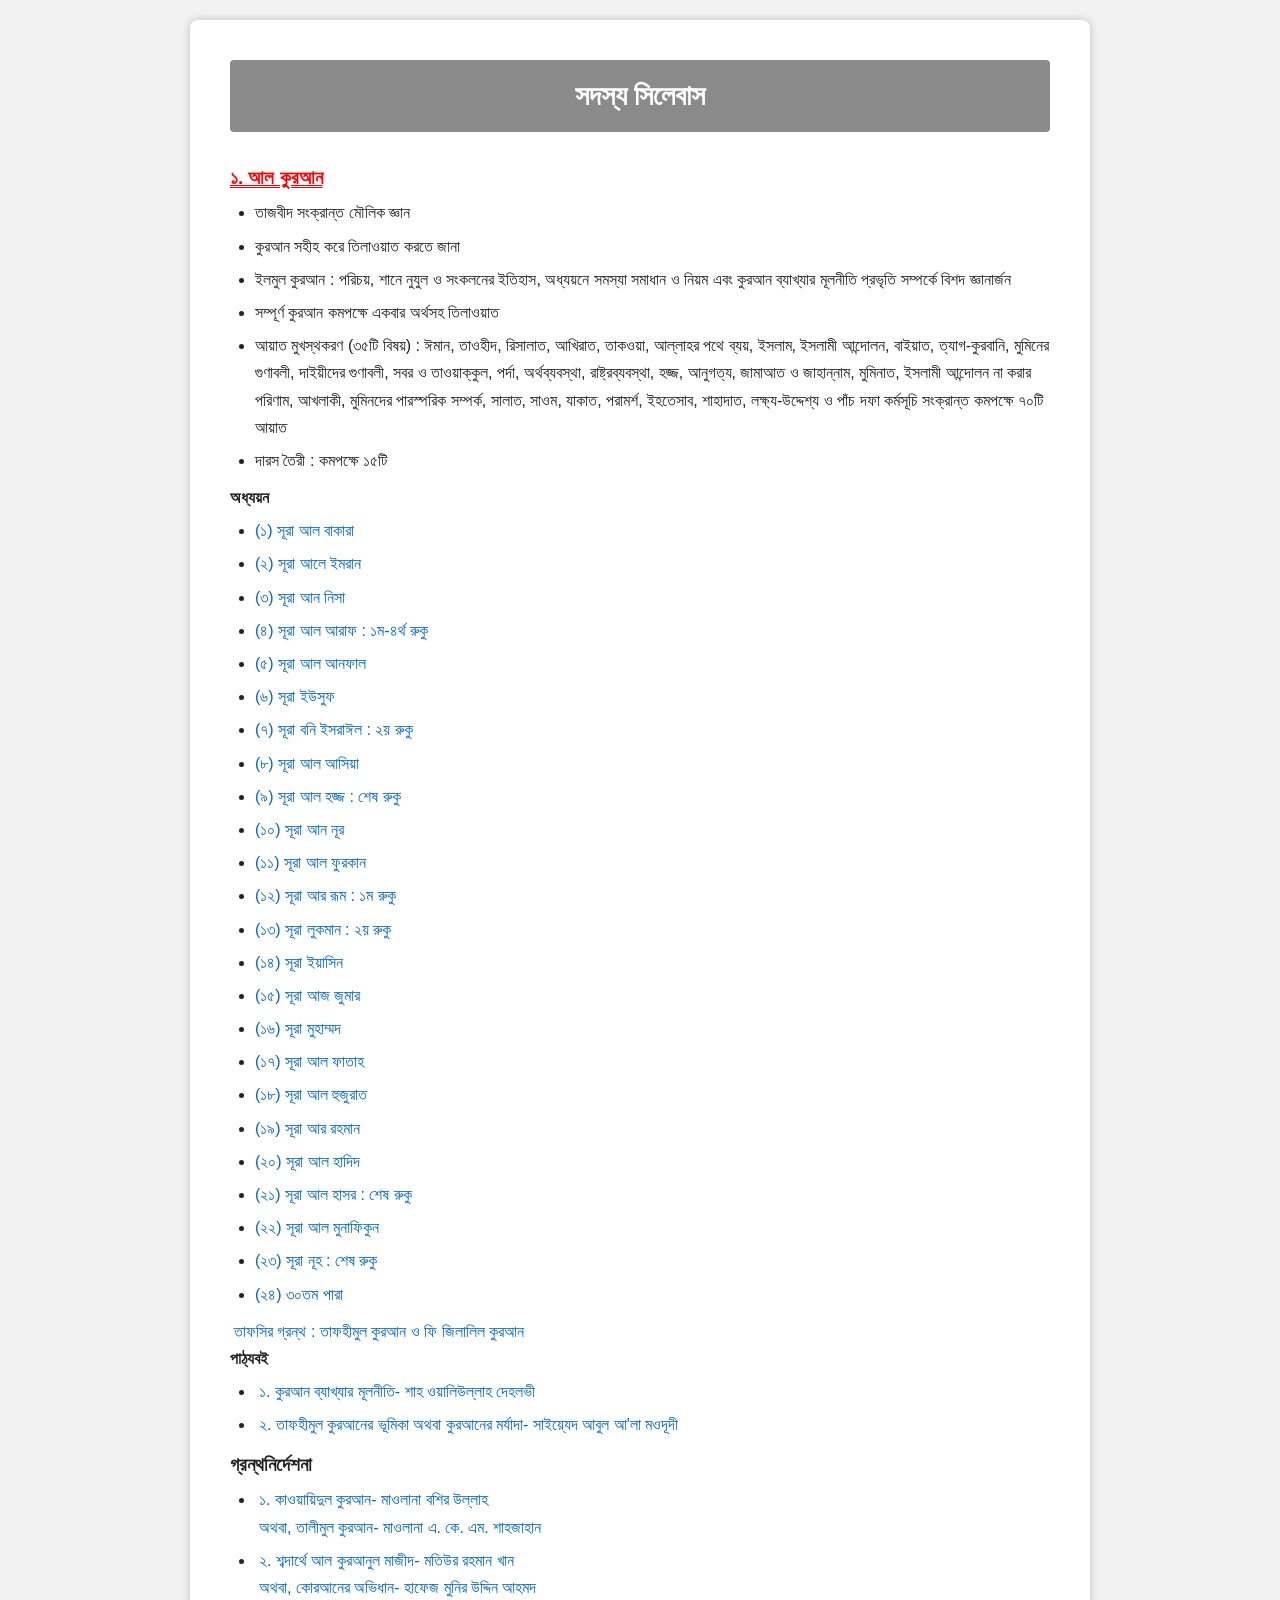
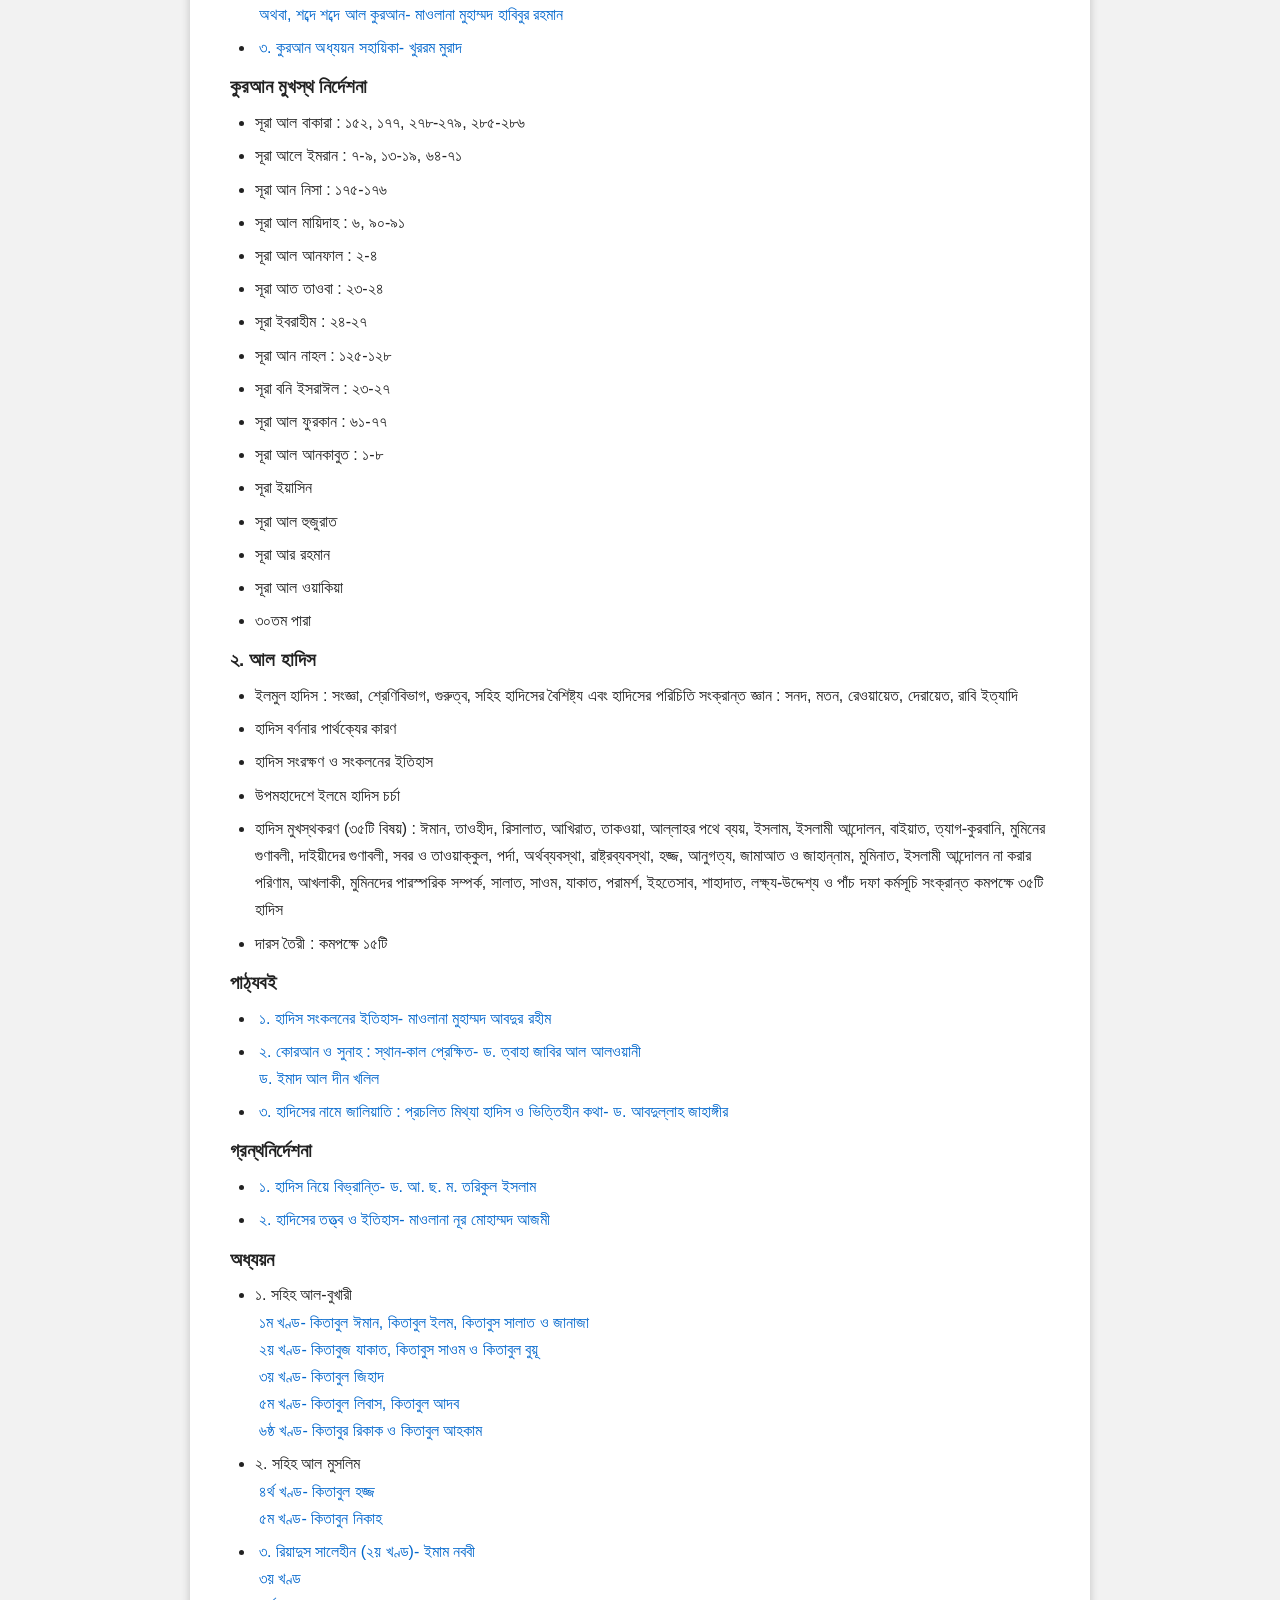
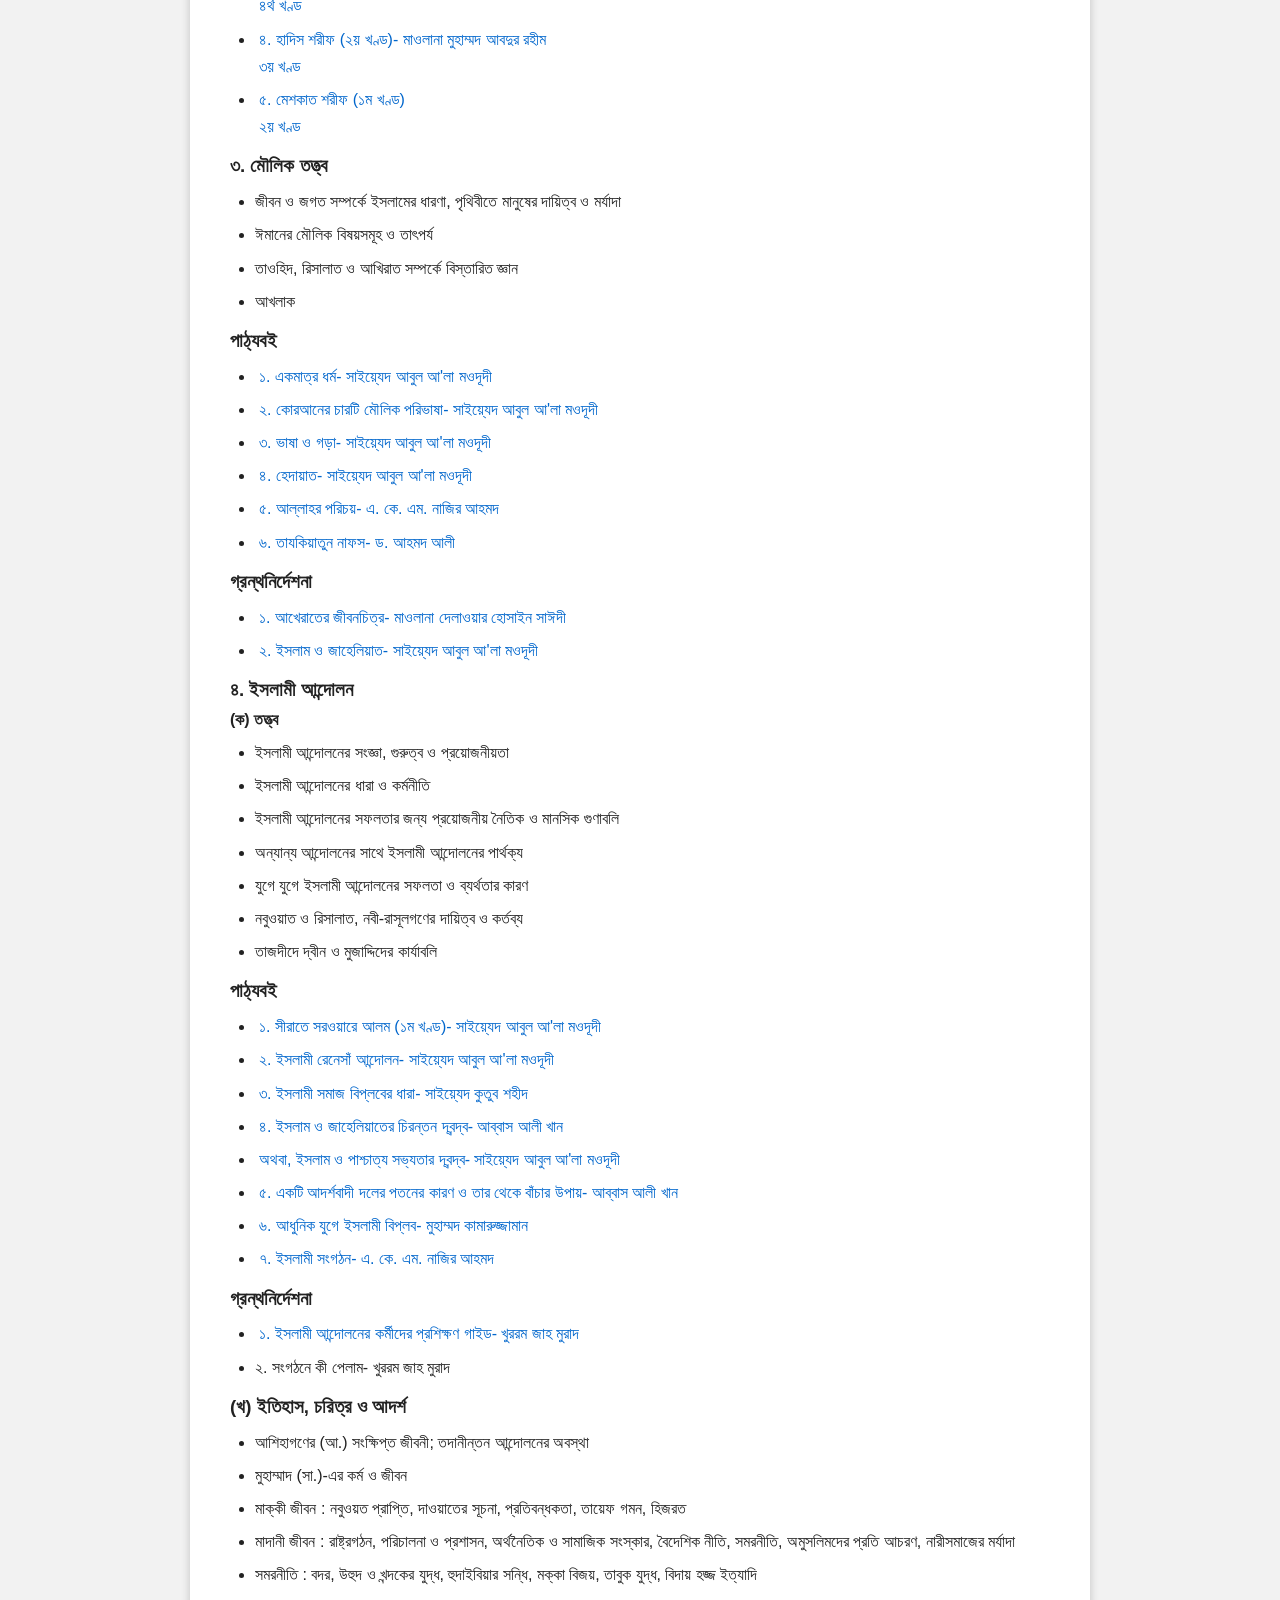
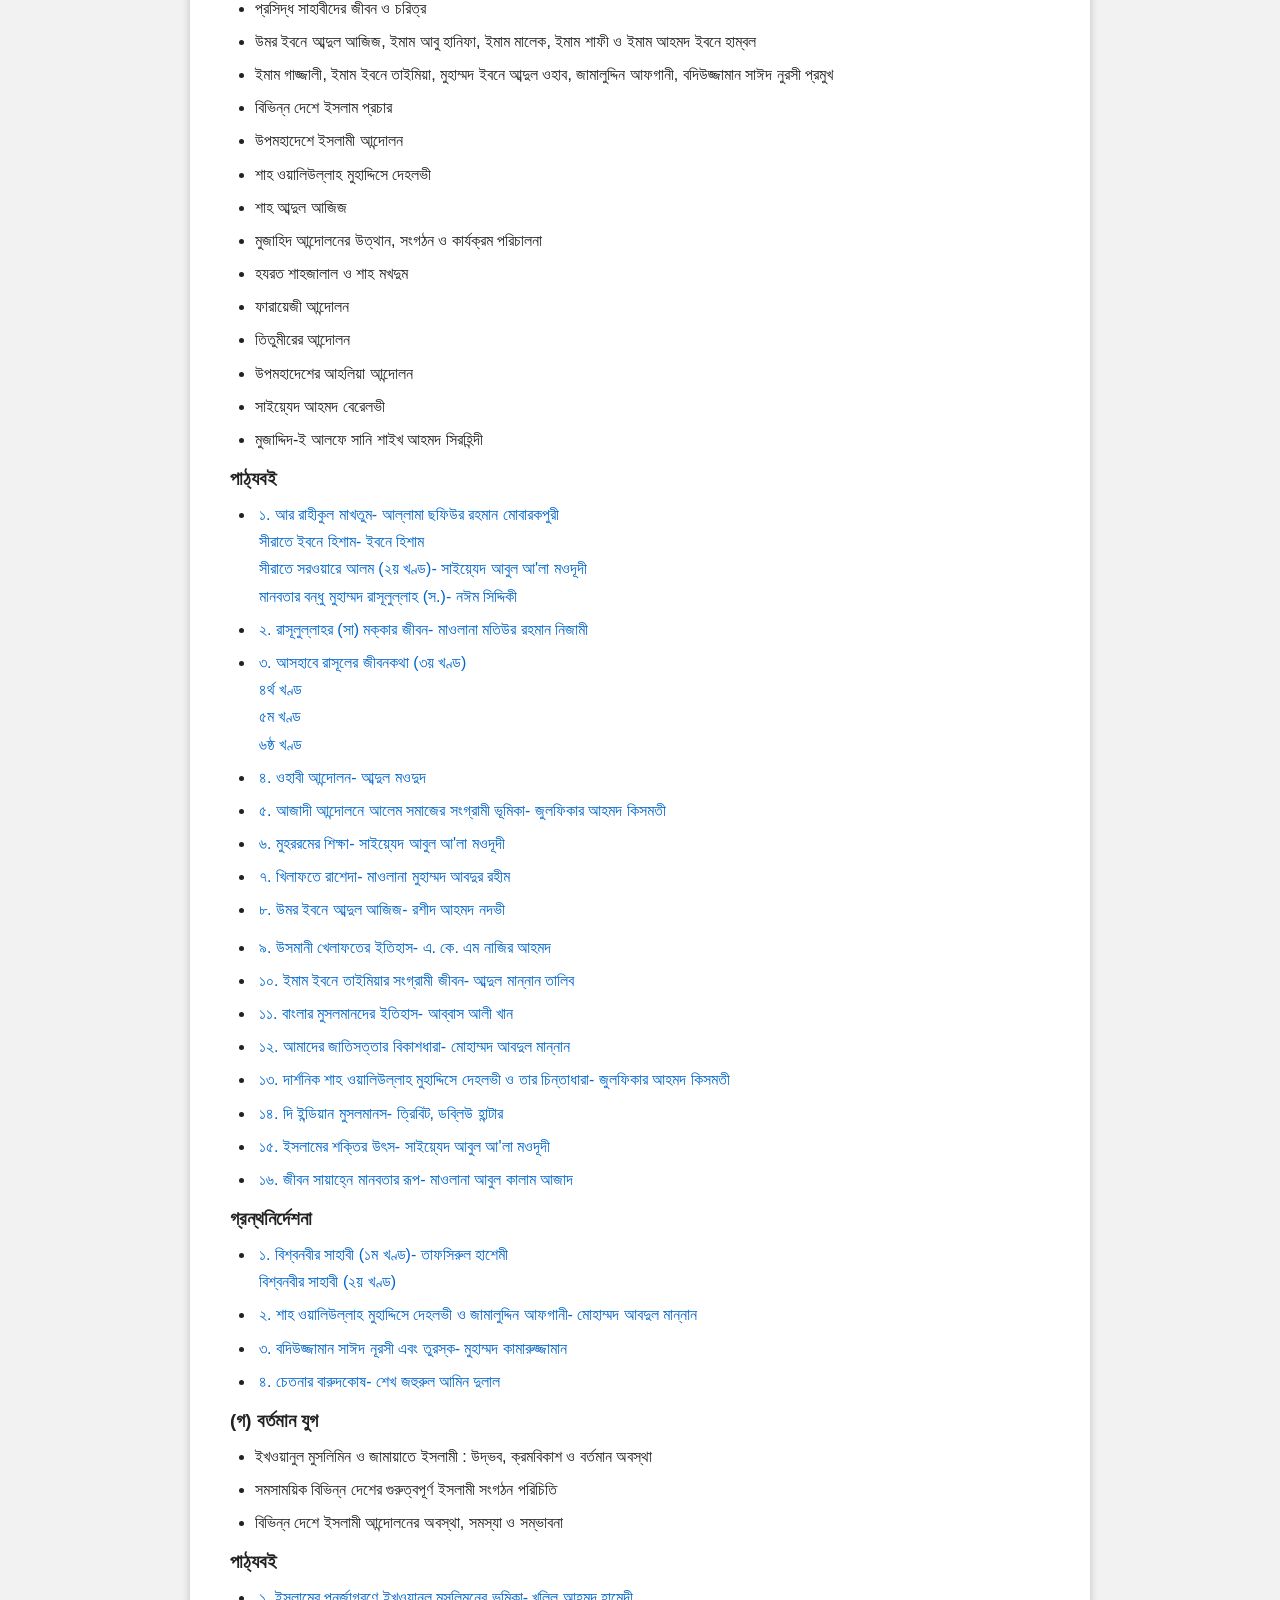
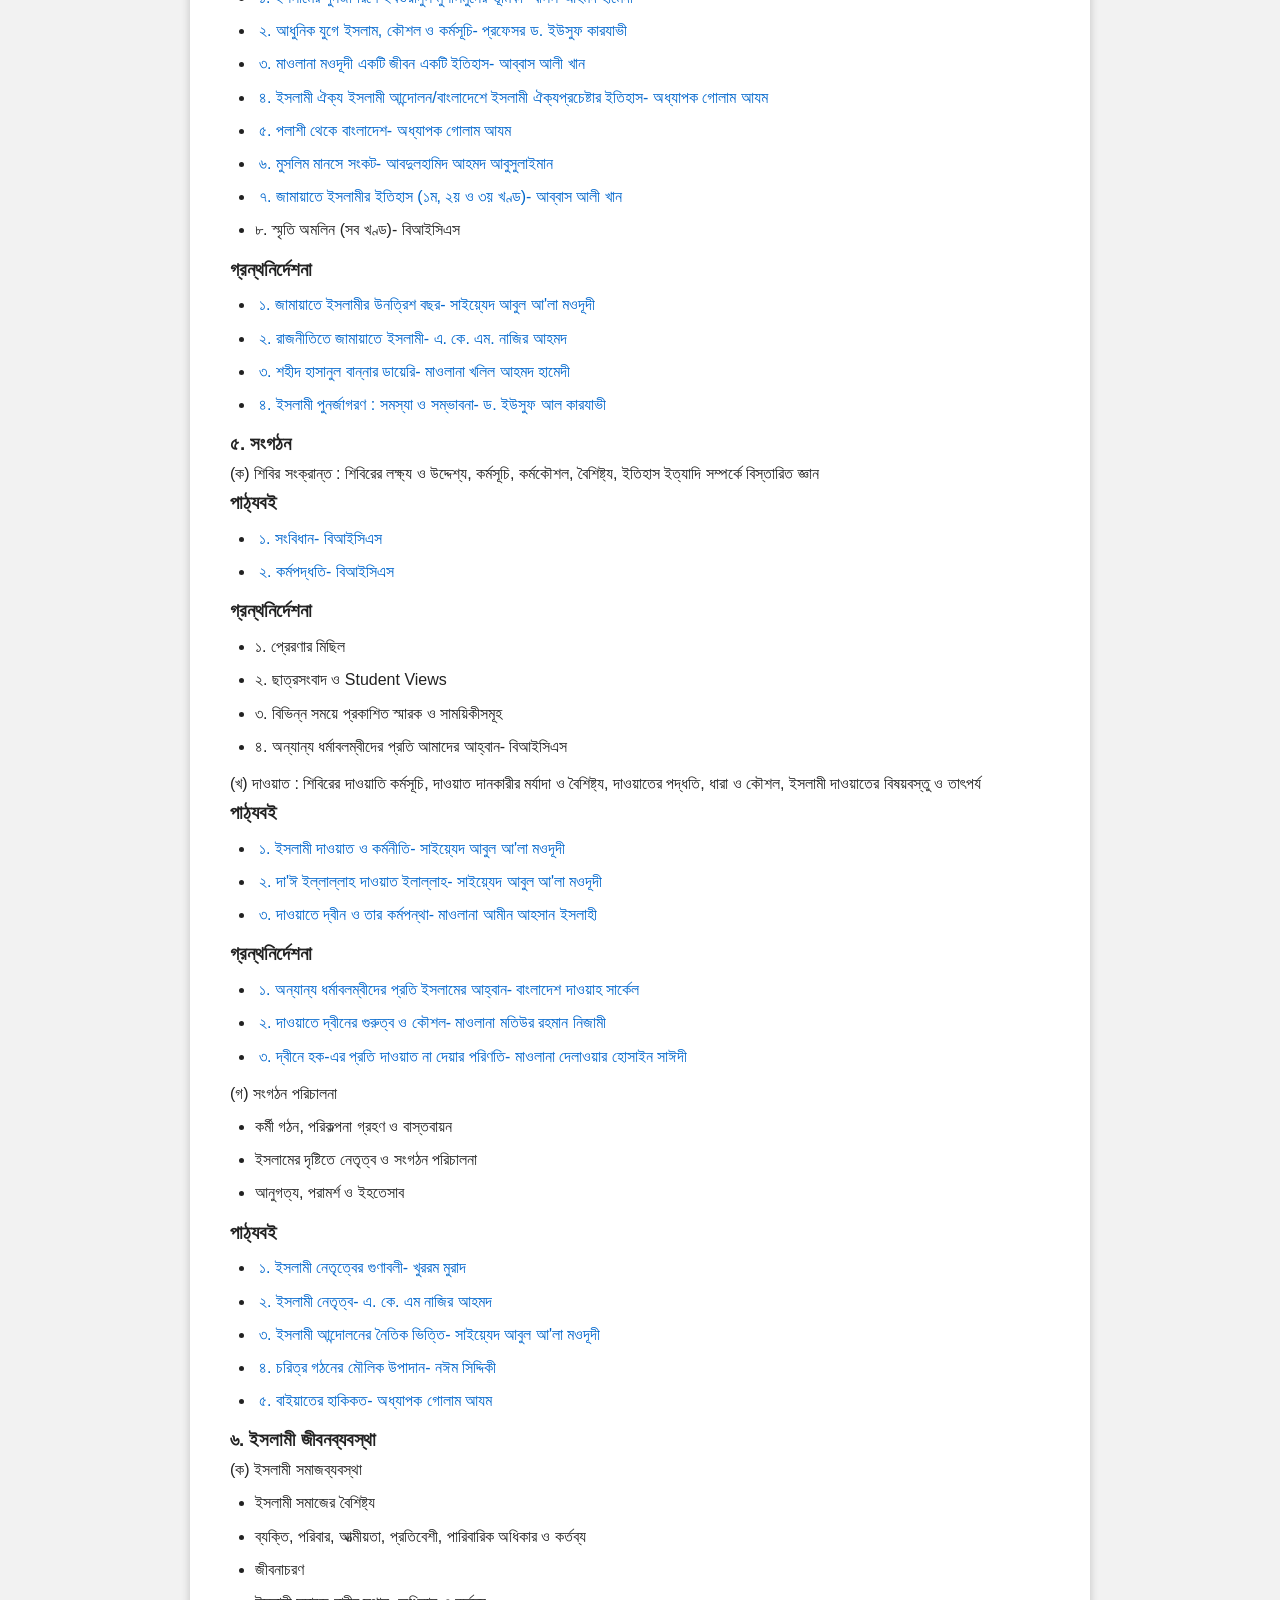
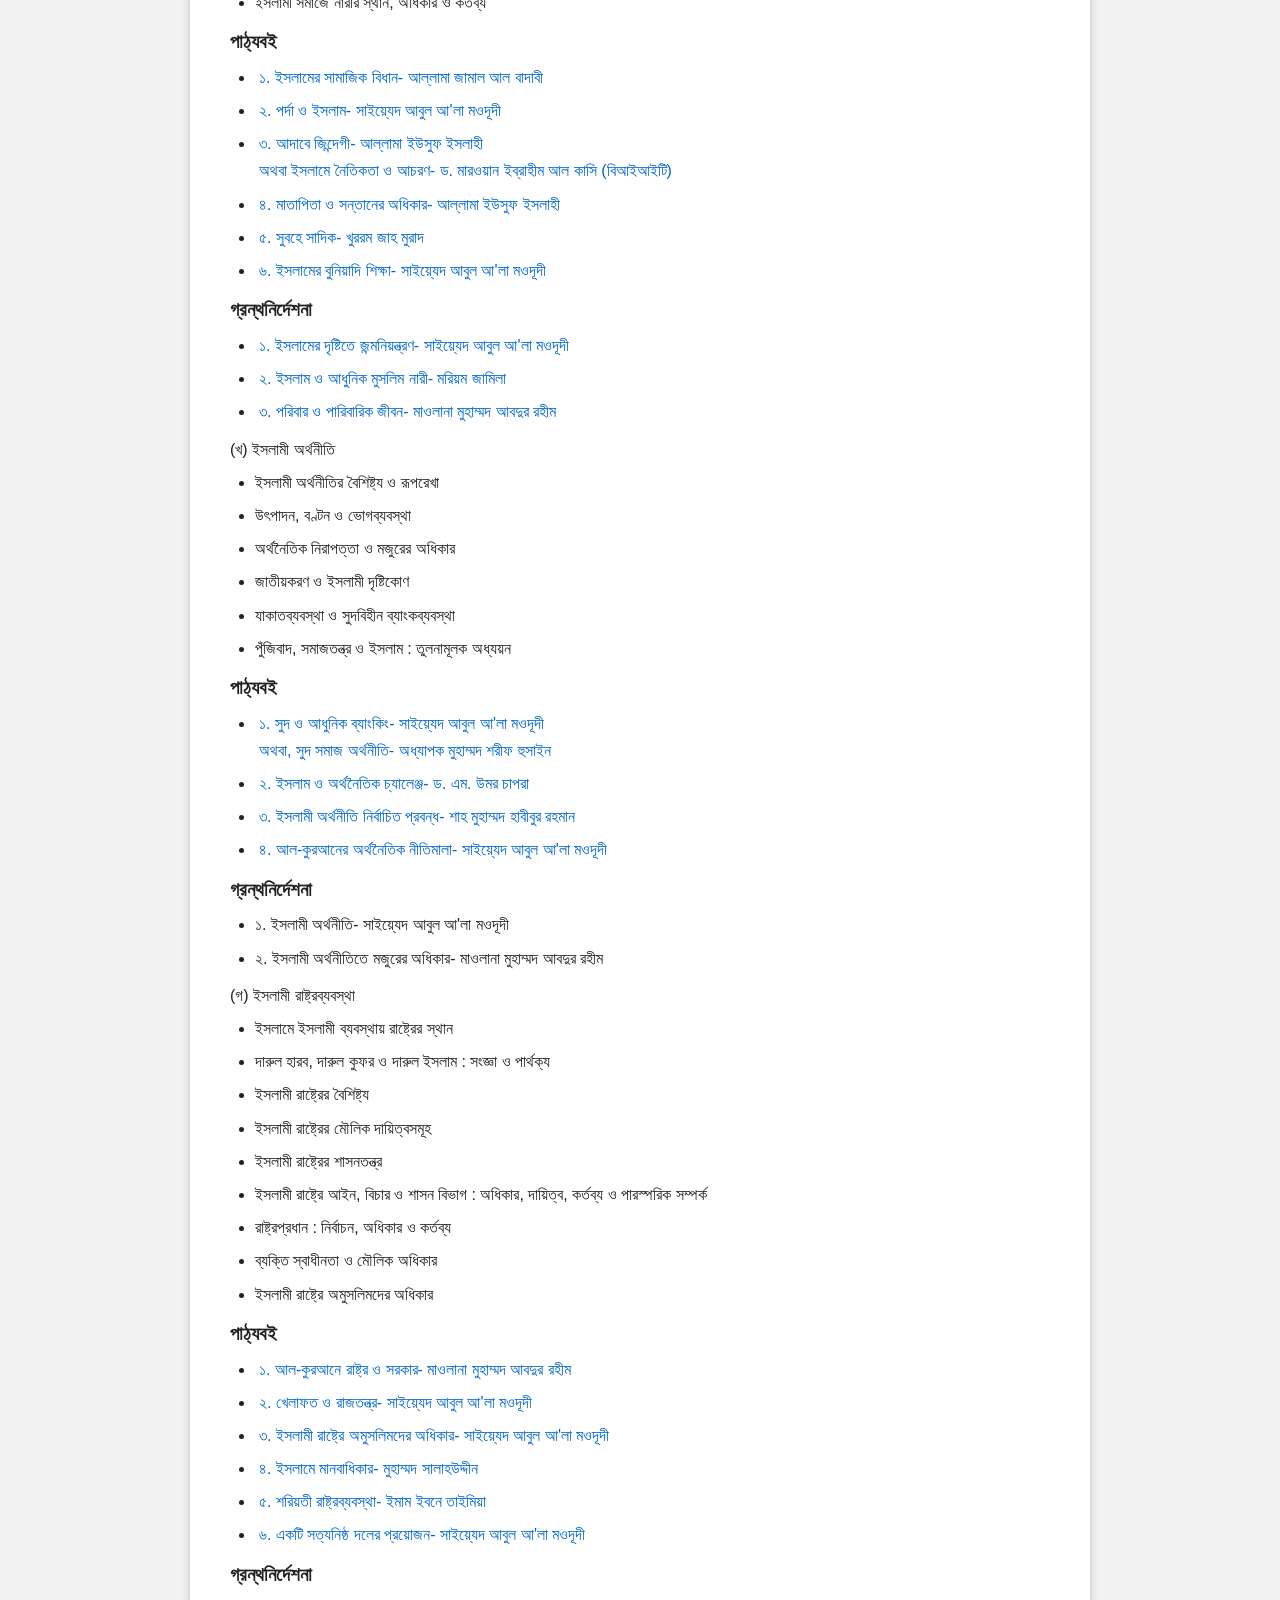
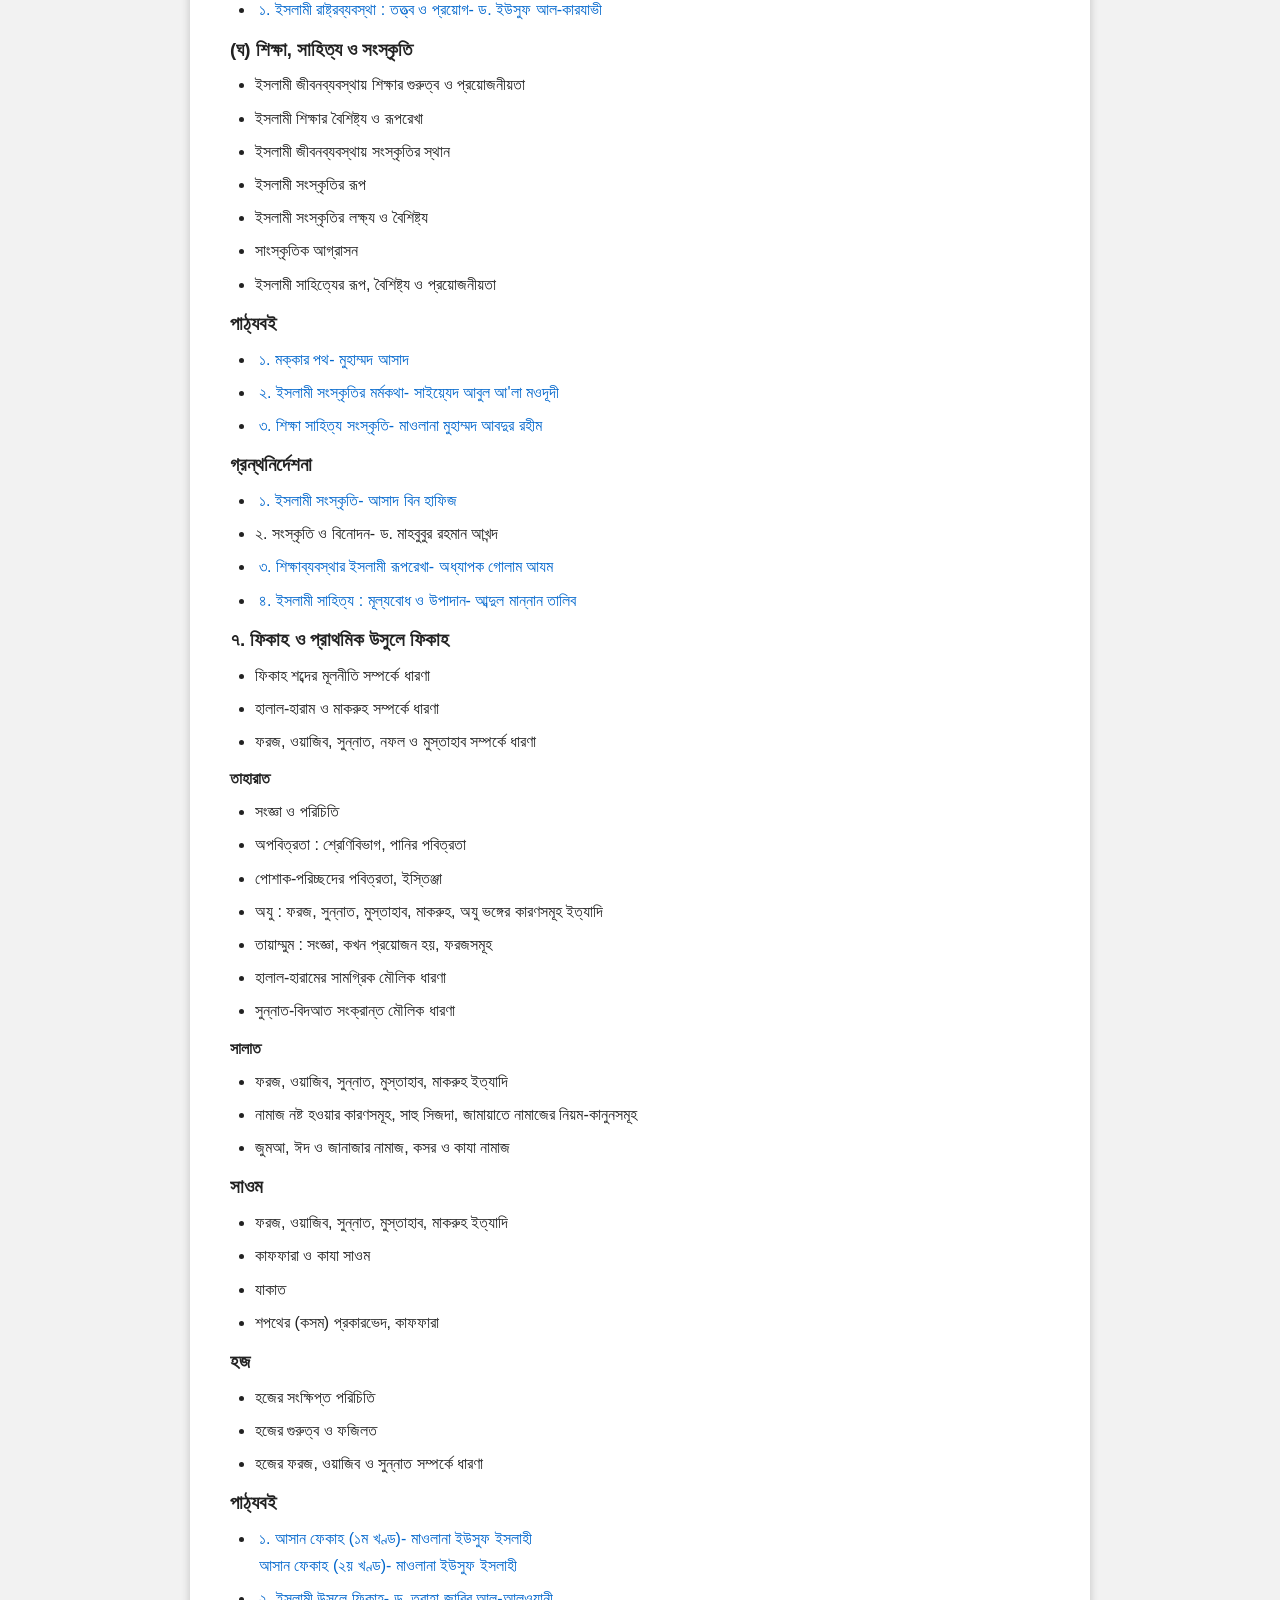
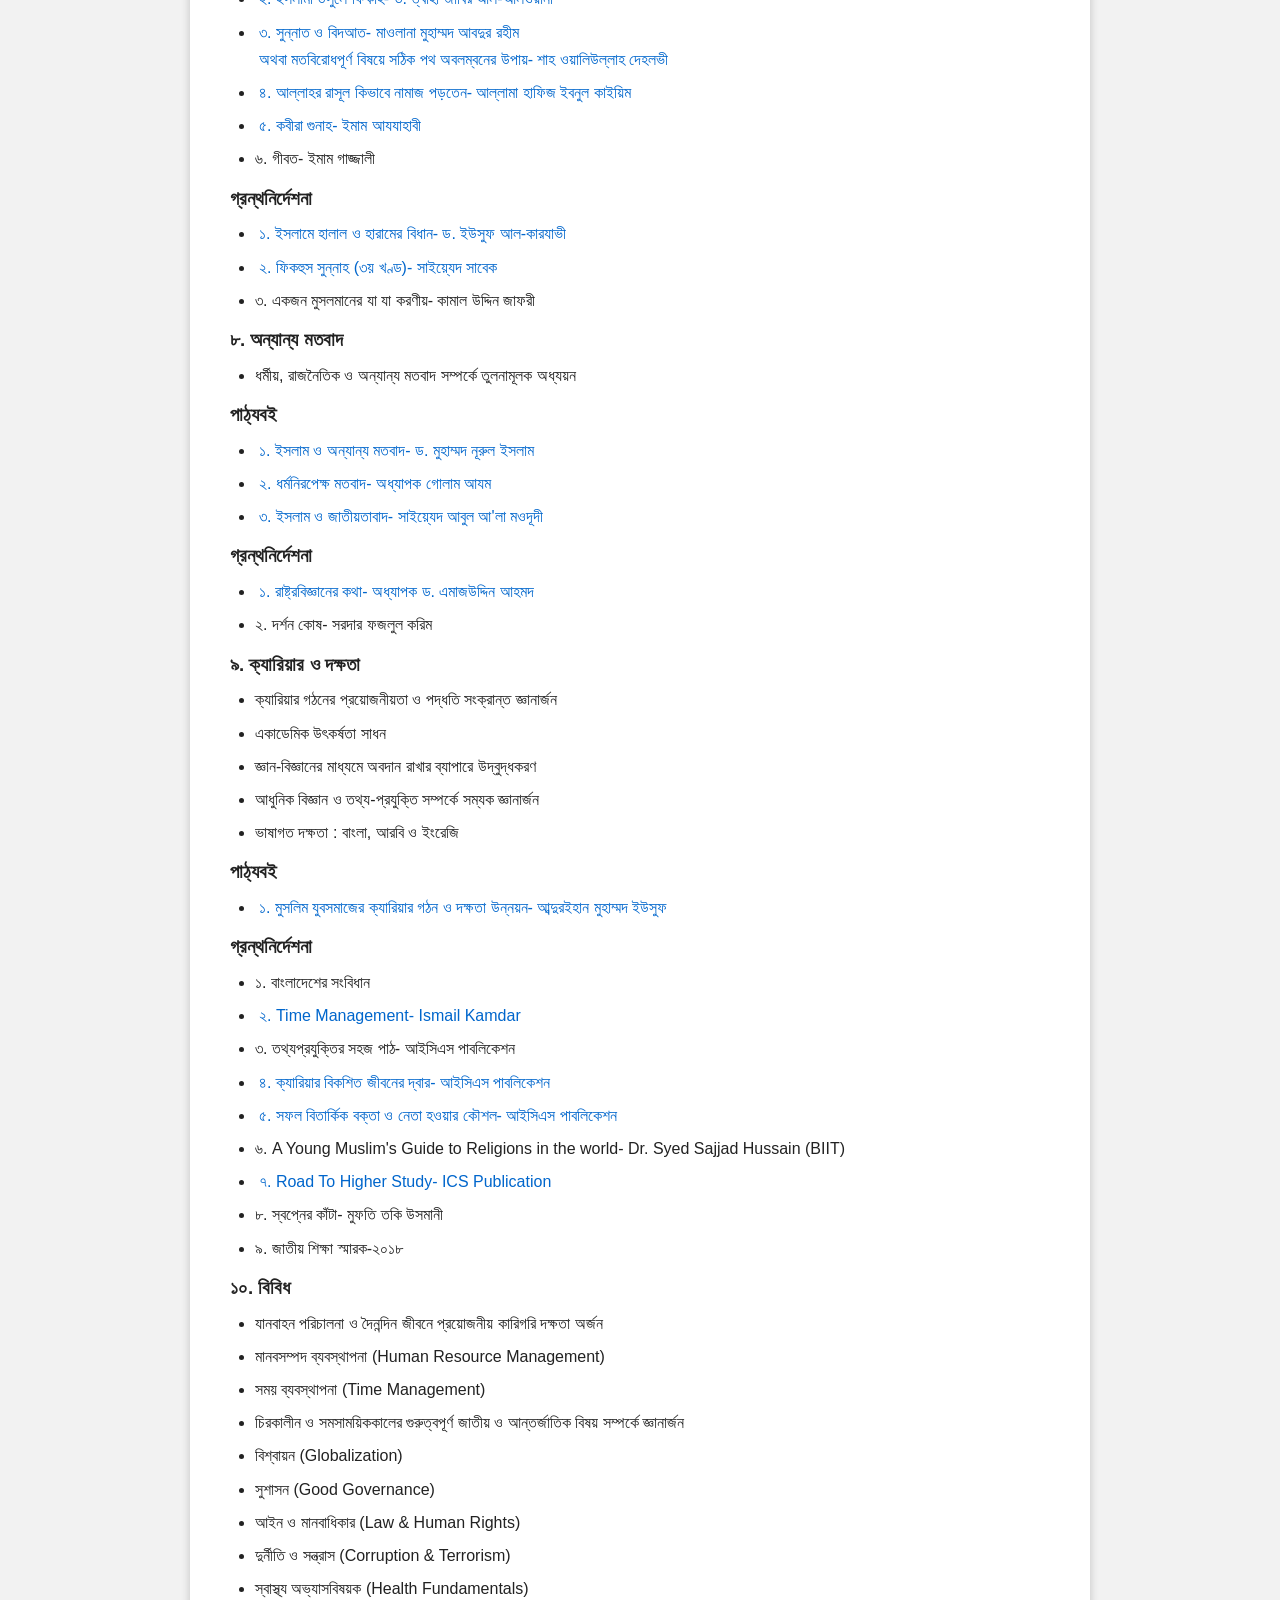
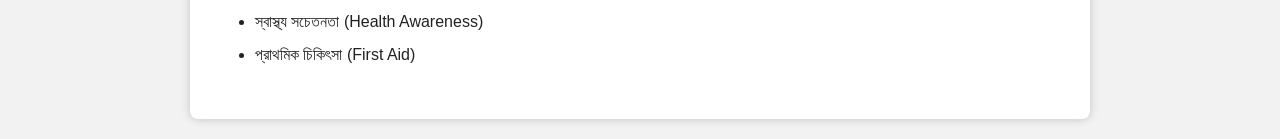
<file: member.html>
<!DOCTYPE html>
<html lang="bn">
<head>
<meta charset="UTF-8">
<meta name="viewport" content="width=device-width, initial-scale=1.0">
<title>সদস্য সিলেবাস</title>

<style>

/* Reset */

*{
margin:0;
padding:0;
box-sizing:border-box;
}

/* Body */

body{
font-family: SolaimanLipi, Arial, sans-serif;
background:#f2f2f2;
padding:20px;
line-height:1.7;
color:#222;
}

/* Page Container */

.page{
background:white;
max-width:900px;
width:95%;
margin:auto;
padding:40px;
box-shadow:0 0 10px rgba(0,0,0,0.2);
border-radius:8px;
}

/* Title Bar */

.title{
background:#8a8a8a;
color:white;
text-align:center;
padding:12px;
font-size:28px;
margin-bottom:30px;
border-radius:4px;
font-weight:bold;
}

/* Section Title */

h2{
margin-top:30px;
margin-bottom:10px;
font-size:22px;
}

/* Sub titles */

b{
display:block;
margin-top:15px;
margin-bottom:5px;
}

/* Lists */

ul{
padding-left:25px;
margin-bottom:10px;
}

li{
margin:6px 0;
}

/* Links */

a{
color:#0066cc;
text-decoration:none;
font-weight:500;
}

a:hover{
text-decoration:underline;
}

/* Footer */

.footer{
text-align:center;
margin-top:40px;
font-size:14px;
color:#666;
}

/* Tablet */

@media (max-width:900px){

body{
padding:15px;
}

.page{
padding:30px;
}

.title{
font-size:24px;
}

h2{
font-size:20px;
}

}

/* Mobile */

@media (max-width:600px){

body{
padding:10px;
}

.page{
width:100%;
padding:20px;
box-shadow:none;
border-radius:0;
}

.title{
font-size:20px;
padding:10px;
}

h2{
font-size:18px;
}

ul{
font-size:15px;
}

li{
margin:5px 0;
}

.footer{
font-size:12px;
}

}

</style>
</head>

<body>

<div class="page">

<div class="title">সদস্য সিলেবাস</div>

<h3>১. আল কুরআন</h3>

<ul>

<li>তাজবীদ সংক্রান্ত মৌলিক জ্ঞান</a></li>

<li>কুরআন সহীহ করে তিলাওয়াত করতে জানা</a></li>

<li>ইলমুল কুরআন : পরিচয়, শানে নুযুল ও সংকলনের ইতিহাস, অধ্যয়নে সমস্যা সমাধান ও নিয়ম এবং কুরআন ব্যাখ্যার মূলনীতি প্রভৃতি সম্পর্কে বিশদ জ্ঞানার্জন</a></li>

<li>সম্পূর্ণ কুরআন কমপক্ষে একবার অর্থসহ তিলাওয়াত</a></li>

<li>আয়াত মুখস্থকরণ (৩৫টি বিষয়) : ঈমান, তাওহীদ, রিসালাত, আখিরাত, তাকওয়া, আল্লাহর পথে ব্যয়, ইসলাম, ইসলামী আন্দোলন, বাইয়াত, ত্যাগ-কুরবানি, মুমিনের গুণাবলী, দাইয়ীদের গুণাবলী, সবর ও তাওয়াক্কুল, পর্দা, অর্থব্যবস্থা, রাষ্ট্রব্যবস্থা, হজ্জ, আনুগত্য, জামাআত ও জাহান্নাম, মুমিনাত, ইসলামী আন্দোলন না করার পরিণাম, আখলাকী, মুমিনদের পারস্পরিক সম্পর্ক, সালাত, সাওম, যাকাত, পরামর্শ, ইহতেসাব, শাহাদাত, লক্ষ্য-উদ্দেশ্য ও পাঁচ দফা কর্মসূচি সংক্রান্ত কমপক্ষে ৭০টি আয়াত</a></li>

<li>দারস তৈরী : কমপক্ষে ১৫টি</a></li>

</ul>


<h4>অধ্যয়ন</h4>

<ul>

<li><a href="#">(১) সূরা আল বাকারা</a></li>
<li><a href="#">(২) সূরা আলে ইমরান</a></li>
<li><a href="#">(৩) সূরা আন নিসা</a></li>
<li><a href="#">(৪) সূরা আল আরাফ : ১ম-৪র্থ রুকু</a></li>
<li><a href="#">(৫) সূরা আল আনফাল</a></li>
<li><a href="#">(৬) সূরা ইউসুফ</a></li>
<li><a href="#">(৭) সূরা বনি ইসরাঈল : ২য় রুকু</a></li>
<li><a href="#">(৮) সূরা আল আসিয়া</a></li>
<li><a href="#">(৯) সূরা আল হজ্জ : শেষ রুকু</a></li>
<li><a href="#">(১০) সূরা আন নূর</a></li>
<li><a href="#">(১১) সূরা আল ফুরকান</a></li>
<li><a href="#">(১২) সূরা আর রূম : ১ম রুকু</a></li>
<li><a href="#">(১৩) সূরা লুকমান : ২য় রুকু</a></li>
<li><a href="#">(১৪) সূরা ইয়াসিন</a></li>
<li><a href="#">(১৫) সূরা আজ জুমার</a></li>
<li><a href="#">(১৬) সূরা মুহাম্মদ</a></li>
<li><a href="#">(১৭) সূরা আল ফাতাহ</a></li>
<li><a href="#">(১৮) সূরা আল হুজুরাত</a></li>
<li><a href="#">(১৯) সূরা আর রহমান</a></li>
<li><a href="#">(২০) সূরা আল হাদিদ</a></li>
<li><a href="#">(২১) সূরা আল হাসর : শেষ রুকু</a></li>
<li><a href="#">(২২) সূরা আল মুনাফিকুন</a></li>
<li><a href="#">(২৩) সূরা নূহ : শেষ রুকু</a></li>
<li><a href="#">(২৪) ৩০তম পারা</a></li>

</ul>


<p>
<a href="reader.html?file=fi_zilalil_quran_01.pdf">
তাফসির গ্রন্থ : তাফহীমুল কুরআন ও ফি জিলালিল কুরআন
</a>
</p>


<h4>পাঠ্যবই</h4>

<ul>

<li>
<a href="reader.html?file=quran_bekkhar_mulniti.pdf">
১. কুরআন ব্যাখ্যার মূলনীতি- শাহ ওয়ালিউল্লাহ দেহলভী
</a>
</li>

<li>
<a href="reader.html?file=tafimul_quran.pdf">
২. তাফহীমুল কুরআনের ভূমিকা অথবা কুরআনের মর্যাদা- সাইয়্যেদ আবুল আ'লা মওদূদী
</a>
</li>

</ul>

<!--page numer 2 motiur khan-->

<h3>গ্রন্থনির্দেশনা</h3>

<ul>

<li>
<a href="reader.html?file=quraner_ovidhan.pdf">
১. কাওয়ায়িদুল কুরআন- মাওলানা বশির উল্লাহ
</a><br>

<a href="reader.html?file=talimul_quran.pdf">
অথবা, তালীমুল কুরআন- মাওলানা এ. কে. এম. শাহজাহান
</a>
</li>

<li>
<a href="reader.html?file=shobdarthe_al_quranul_majid_01.pdf">
২. শব্দার্থে আল কুরআনুল মাজীদ- মতিউর রহমান খান
</a><br>

<a href="reader.html?file=quraner_ovidhan.pdf">
অথবা, কোরআনের অভিধান- হাফেজ মুনির উদ্দিন আহমদ
</a><br>

<a href="reader.html?file=shobdarthe_al_quranul_majid_01.pdf">
অথবা, শব্দে শব্দে আল কুরআন- মাওলানা মুহাম্মদ হাবিবুর রহমান
</a>
</li>

<li>
<a href="reader.html?file=quran_oddhoyon_sohayika.pdf">
৩. কুরআন অধ্যয়ন সহায়িকা- খুররম মুরাদ
</a>
</li>

</ul>

<h3>কুরআন মুখস্থ নির্দেশনা</h3>

<ul>

<li>সূরা আল বাকারা : ১৫২, ১৭৭, ২৭৮-২৭৯, ২৮৫-২৮৬</a></li>

<li>সূরা আলে ইমরান : ৭-৯, ১৩-১৯, ৬৪-৭১</a></li>

<li>সূরা আন নিসা : ১৭৫-১৭৬</a></li>

<li>সূরা আল মায়িদাহ : ৬, ৯০-৯১</a></li>

<li>সূরা আল আনফাল : ২-৪</a></li>

<li>সূরা আত তাওবা : ২৩-২৪</a></li>

<li>সূরা ইবরাহীম : ২৪-২৭</a></li>

<li>সূরা আন নাহল : ১২৫-১২৮</a></li>

<li>সূরা বনি ইসরাঈল : ২৩-২৭</a></li>

<li>সূরা আল ফুরকান : ৬১-৭৭</a></li>

<li>সূরা আল আনকাবুত : ১-৮</a></li>

<li>সূরা ইয়াসিন</a></li>

<li>সূরা আল হুজুরাত</a></li>

<li>সূরা আর রহমান</a></li>

<li>সূরা আল ওয়াকিয়া</a></li>

<li>৩০তম পারা</a></li>

</ul>


<h3>২. আল হাদিস</h3>

<ul>

<li>
ইলমুল হাদিস : সংজ্ঞা, শ্রেণিবিভাগ, গুরুত্ব, সহিহ হাদিসের বৈশিষ্ট্য এবং হাদিসের পরিচিতি সংক্রান্ত জ্ঞান : সনদ, মতন, রেওয়ায়েত, দেরায়েত, রাবি ইত্যাদি
</a>
</li>

<li>হাদিস বর্ণনার পার্থক্যের কারণ</a></li>

<li>হাদিস সংরক্ষণ ও সংকলনের ইতিহাস</a></li>

<li>উপমহাদেশে ইলমে হাদিস চর্চা</a></li>

<li>

হাদিস মুখস্থকরণ (৩৫টি বিষয়) : ঈমান, তাওহীদ, রিসালাত, আখিরাত, তাকওয়া, আল্লাহর পথে ব্যয়, ইসলাম, ইসলামী আন্দোলন, বাইয়াত, ত্যাগ-কুরবানি, মুমিনের গুণাবলী, দাইয়ীদের গুণাবলী, সবর ও তাওয়াক্কুল, পর্দা, অর্থব্যবস্থা, রাষ্ট্রব্যবস্থা, হজ্জ, আনুগত্য, জামাআত ও জাহান্নাম, মুমিনাত, ইসলামী আন্দোলন না করার পরিণাম, আখলাকী, মুমিনদের পারস্পরিক সম্পর্ক, সালাত, সাওম, যাকাত, পরামর্শ, ইহতেসাব, শাহাদাত, লক্ষ্য-উদ্দেশ্য ও পাঁচ দফা কর্মসূচি সংক্রান্ত কমপক্ষে ৩৫টি হাদিস
</a>
</li>

<li>দারস তৈরী : কমপক্ষে ১৫টি</a></li>

</ul>


<!--page numer 3 motiur khan-->


<h3>পাঠ্যবই</h3>

<ul>

<li>
<a href="reader.html?file=hadis_songkoloner_itihas.pdf">
১. হাদিস সংকলনের ইতিহাস- মাওলানা মুহাম্মদ আবদুর রহীম
</a>
</li>

<li>
<a href="reader.html?file=quran_o_sunnah.pdf">
২. কোরআন ও সুনাহ : স্থান-কাল প্রেক্ষিত- ড. ত্বাহা জাবির আল আলওয়ানী
</a><br>

<a href="reader.html?file=quran_o_sunnah.pdf">
ড. ইমাদ আল দীন খলিল
</a>
</li>

<li>
<a href="reader.html?file=hadiser_name_jaliyati_QA.pdf">
৩. হাদিসের নামে জালিয়াতি : প্রচলিত মিথ্যা হাদিস ও ভিত্তিহীন কথা- ড. আবদুল্লাহ জাহাঙ্গীর
</a>
</li>

</ul>


<h3>গ্রন্থনির্দেশনা</h3>

<ul>

<li>
<a href="reader.html?file=hadis_niye_bivranti.pdf">
১. হাদিস নিয়ে বিভ্রান্তি- ড. আ. ছ. ম. তরিকুল ইসলাম
</a>
</li>

<li>
<a href="reader.html?file=hadiser_totto_o_itihas_v2.pdf">
২. হাদিসের তত্ত্ব ও ইতিহাস- মাওলানা নূর মোহাম্মদ আজমী
</a>
</li>

</ul>


<h3>অধ্যয়ন</h3>

<ul>

<li>
১. সহিহ আল-বুখারী</a><br>

<a href="reader.html?file=Sahih_Bukhari_Part-1.pdf">
১ম খণ্ড- কিতাবুল ঈমান, কিতাবুল ইলম, কিতাবুস সালাত ও জানাজা
</a><br>

<a href="reader.html?file=Sahih_Bukhari_Part-2.pdf">
২য় খণ্ড- কিতাবুজ যাকাত, কিতাবুস সাওম ও কিতাবুল বুয়ূ
</a><br>

<a href="reader.html?file=Sahih_Bukhari_Part-3.pdf">
৩য় খণ্ড- কিতাবুল জিহাদ
</a><br>

<a href="reader.html?file=Sahih_Bukhari_Part-5.pdf">
৫ম খণ্ড- কিতাবুল লিবাস, কিতাবুল আদব
</a><br>

<a href="reader.html?file=Sahih_Bukhari_Part-6.pdf">
৬ষ্ঠ খণ্ড- কিতাবুর রিকাক ও কিতাবুল আহকাম
</a>
</li>

<li>

২. সহিহ আল মুসলিম
</a><br>

<a href="reader.html?file=Sahih_Muslim_Part-4.pdf">
৪র্থ খণ্ড- কিতাবুল হজ্জ
</a><br>

<a href="reader.html?file=Sahih_Muslim_Part-5.pdf">
৫ম খণ্ড- কিতাবুন নিকাহ
</a>
</li>

<li>
<a href="reader.html?file=riyadus_salehin_2_v2.pdf">
৩. রিয়াদুস সালেহীন (২য় খণ্ড)- ইমাম নববী
</a><br>

<a href="reader.html?file=riyadus_salehin_3_v2.pdf">
৩য় খণ্ড
</a><br>

<a href="reader.html?file=riyadus_salehin_4_v2.pdf">
৪র্থ খণ্ড
</a>
</li>

<li>
<a href="reader.html?file=hadis_sharif_02.pdf">
৪. হাদিস শরীফ (২য় খণ্ড)- মাওলানা মুহাম্মদ আবদুর রহীম
</a><br>

<a href="reader.html?file=hadis_sharif_03.pdf">
৩য় খণ্ড
</a>
</li>

<li>
<a href="reader.html?file=mishkat_shorif_1_v2.pdf">
৫. মেশকাত শরীফ (১ম খণ্ড)
</a><br>

<a href="reader.html?file=mishkat_shorif_2.pdf">
২য় খণ্ড
</a>
</li>

</ul>


<h3>৩. মৌলিক তত্ত্ব</h3>

<ul>

<li>জীবন ও জগত সম্পর্কে ইসলামের ধারণা, পৃথিবীতে মানুষের দায়িত্ব ও মর্যাদা</a></li>

<li>ঈমানের মৌলিক বিষয়সমূহ ও তাৎপর্য</a></li>

<li>তাওহিদ, রিসালাত ও আখিরাত সম্পর্কে বিস্তারিত জ্ঞান</a></li>

<li>আখলাক</a></li>

</ul>


<!--page numer 4 motiur khan-->

<h3>পাঠ্যবই</h3>

<ul>

<li>
<a href="reader.html?file=30_ekmatro_dhormo.pdf">
১. একমাত্র ধর্ম- সাইয়্যেদ আবুল আ'লা মওদূদী
</a>
</li>

<li>
<a href="reader.html?file=54_quraner_4_ti_moulik_porivasa.pdf">
২. কোরআনের চারটি মৌলিক পরিভাষা- সাইয়্যেদ আবুল আ'লা মওদূদী
</a>
</li>

<li>
<a href="reader.html?file=59_vanga_o_gora.pdf">
৩. ভাষা ও গড়া- সাইয়্যেদ আবুল আ'লা মওদূদী
</a>
</li>

<li>
<a href="reader.html?file=104_hedayat.pdf">
৪. হেদায়াত- সাইয়্যেদ আবুল আ'লা মওদূদী
</a>
</li>

<li>
<a href="reader.html?file=105_allahor_porichoy.pdf">
৫. আল্লাহর পরিচয়- এ. কে. এম. নাজির আহমদ
</a>
</li>

<li>
<a href="reader.html?file=tajkiyatun_nafs.pdf">
৬. তাযকিয়াতুন নাফস- ড. আহমদ আলী
</a>
</li>

</ul>


<h3>গ্রন্থনির্দেশনা</h3>

<ul>

<li>
<a href="reader.html?file=akhirater_jibon_chitro.pdf">
১. আখেরাতের জীবনচিত্র- মাওলানা দেলাওয়ার হোসাইন সাঈদী
</a>
</li>

<li>
<a href="reader.html?file=123_islam_o_jahiliyat.pdf">
২. ইসলাম ও জাহেলিয়াত- সাইয়্যেদ আবুল আ'লা মওদূদী
</a>
</li>

</ul>


<h3>৪. ইসলামী আন্দোলন</h3>

<h4>(ক) তত্ত্ব</h4>

<ul>
<li>ইসলামী আন্দোলনের সংজ্ঞা, গুরুত্ব ও প্রয়োজনীয়তা</li>
<li>ইসলামী আন্দোলনের ধারা ও কর্মনীতি</li>
<li>ইসলামী আন্দোলনের সফলতার জন্য প্রয়োজনীয় নৈতিক ও মানসিক গুণাবলি</li>
<li>অন্যান্য আন্দোলনের সাথে ইসলামী আন্দোলনের পার্থক্য</li>
<li>যুগে যুগে ইসলামী আন্দোলনের সফলতা ও ব্যর্থতার কারণ</li>
<li>নবুওয়াত ও রিসালাত, নবী-রাসূলগণের দায়িত্ব ও কর্তব্য</li>
<li>তাজদীদে দ্বীন ও মুজাদ্দিদের কার্যাবলি</li>
</ul>


<h3>পাঠ্যবই</h3>

<ul>

<li>
<a href="reader.html?file=sirate_sarware_alam_01.pdf">
১. সীরাতে সরওয়ারে আলম (১ম খণ্ড)- সাইয়্যেদ আবুল আ'লা মওদূদী
</a>
</li>

<li>
<a href="reader.html?file=45_islami_renesa_andolon.pdf">
২. ইসলামী রেনেসাঁ আন্দোলন- সাইয়্যেদ আবুল আ'লা মওদূদী
</a>
</li>

<li>
<a href="reader.html?file=islami_shomaj_biplober_dhara.pdf">
৩. ইসলামী সমাজ বিপ্লবের ধারা- সাইয়্যেদ কুতুব শহীদ
</a>
</li>

<li>
<a href="reader.html?file=islam_o_jaheliater_cironton_dondo.pdf">
৪. ইসলাম ও জাহেলিয়াতের চিরন্তন দ্বন্দ্ব- আব্বাস আলী খান
</a>
</li>

<li>
<a href="reader.html?file=islam_o_pascatto_sovvotar_dondo.pdf">
অথবা, ইসলাম ও পাশ্চাত্য সভ্যতার দ্বন্দ্ব- সাইয়্যেদ আবুল আ'লা মওদূদী
</a>
</li>

<li>
<a href="reader.html?file=ekti_adorshobadi_doler_potoner_karon.pdf">
৫. একটি আদর্শবাদী দলের পতনের কারণ ও তার থেকে বাঁচার উপায়- আব্বাস আলী খান
</a>
</li>

<li>
<a href="reader.html?file=adhunik_juge_islami_biplob.pdf">
৬. আধুনিক যুগে ইসলামী বিপ্লব- মুহাম্মদ কামারুজ্জামান
</a>
</li>

<li>
<a href="reader.html?file=islami_songgothon.pdf">
৭. ইসলামী সংগঠন- এ. কে. এম. নাজির আহমদ
</a>
</li>

</ul>

<h3>গ্রন্থনির্দেশনা</h3>

<ul>

<li>
<a href="reader.html?file=islami_andoloner_kormider_proshikkhon_guide.pdf">
১. ইসলামী আন্দোলনের কর্মীদের প্রশিক্ষণ গাইড- খুররম জাহ মুরাদ
</a>
</li>

<li>

২. সংগঠনে কী পেলাম- খুররম জাহ মুরাদ
</a>
</li>

</ul>

<!--page numer 5 motiur khan-->

<h3>(খ) ইতিহাস, চরিত্র ও আদর্শ</h3>

<ul>
<li>আশিহাগণের (আ.) সংক্ষিপ্ত জীবনী; তদানীন্তন আন্দোলনের অবস্থা</li>
<li>মুহাম্মাদ (সা.)-এর কর্ম ও জীবন</li>
<li>মাক্কী জীবন : নবুওয়ত প্রাপ্তি, দাওয়াতের সূচনা, প্রতিবন্ধকতা, তায়েফ গমন, হিজরত</li>
<li>মাদানী জীবন : রাষ্ট্রগঠন, পরিচালনা ও প্রশাসন, অর্থনৈতিক ও সামাজিক সংস্কার, বৈদেশিক নীতি, সমরনীতি, অমুসলিমদের প্রতি আচরণ, নারীসমাজের মর্যাদা</li>
<li>সমরনীতি : বদর, উহুদ ও খন্দকের যুদ্ধ, হুদাইবিয়ার সন্ধি, মক্কা বিজয়, তাবুক যুদ্ধ, বিদায় হজ্জ ইত্যাদি</li>
<li>প্রসিদ্ধ সাহাবীদের জীবন ও চরিত্র</li>
<li>উমর ইবনে আব্দুল আজিজ, ইমাম আবু হানিফা, ইমাম মালেক, ইমাম শাফী ও ইমাম আহমদ ইবনে হাম্বল</li>
<li>ইমাম গাজ্জালী, ইমাম ইবনে তাইমিয়া, মুহাম্মদ ইবনে আব্দুল ওহাব, জামালুদ্দিন আফগানী, বদিউজ্জামান সাঈদ নুরসী প্রমুখ</li>
<li>বিভিন্ন দেশে ইসলাম প্রচার</li>
<li>উপমহাদেশে ইসলামী আন্দোলন</li>
<li>শাহ ওয়ালিউল্লাহ মুহাদ্দিসে দেহলভী</li>
<li>শাহ আব্দুল আজিজ</li>
<li>মুজাহিদ আন্দোলনের উত্থান, সংগঠন ও কার্যক্রম পরিচালনা</li>
<li>হযরত শাহজালাল ও শাহ মখদুম</li>
<li>ফারায়েজী আন্দোলন</li>
<li>তিতুমীরের আন্দোলন</li>
<li>উপমহাদেশের আহলিয়া আন্দোলন</li>
<li>সাইয়্যেদ আহমদ বেরেলভী</li>
<li>মুজাদ্দিদ-ই আলফে সানি শাইখ আহমদ সিরহিন্দী</li>
</ul>


<h3>পাঠ্যবই</h3>

<ul>

<li>
<a href="reader.html?file=ar_rahikul_makhtum.pdf">
১. আর রাহীকুল মাখতুম- আল্লামা ছফিউর রহমান মোবারকপুরী
</a><br>

<a href="reader.html?file=sirat_ibn_hisham_v2.pdf">
সীরাতে ইবনে হিশাম- ইবনে হিশাম
</a><br>

<a href="reader.html?file=sirate_sarware_alam_02.pdf">
সীরাতে সরওয়ারে আলম (২য় খণ্ড)- সাইয়্যেদ আবুল আ'লা মওদূদী
</a><br>

<a href="reader.html?file=50_manobotar_bondhu_pbhu.pdf">
মানবতার বন্ধু মুহাম্মদ রাসূলুল্লাহ (স.)- নঈম সিদ্দিকী
</a>
</li>

<li>
<a href="reader.html?file=rasulullahr_sm_mokkar_jibon.pdf">
২. রাসূলুল্লাহর (সা) মক্কার জীবন- মাওলানা মতিউর রহমান নিজামী
</a>
</li>

<li>
<a href="reader.html?file=ashabe_rasuler_jibon_kotha_3.pdf">
৩. আসহাবে রাসূলের জীবনকথা (৩য় খণ্ড)
</a><br>

<a href="reader.html?file=ashabe_rasuler_jibon_kotha_4.pdf">
৪র্থ খণ্ড
</a><br>

<a href="reader.html?file=ashabe_rasuler_jibon_kotha_5_v2.pdf">
৫ম খণ্ড
</a><br>

<a href="reader.html?file=ashabe_rasuler_jibon_kotha_6.pdf">
৬ষ্ঠ খণ্ড
</a>
</li>

<li>
<a href="reader.html?file=ohabi_andolon.pdf">
৪. ওহাবী আন্দোলন- আব্দুল মওদুদ
</a>
</li>

<li>
<a href="reader.html?file=ajadi_andolone_alem_somajer_songrami_vumika.pdf">
৫. আজাদী আন্দোলনে আলেম সমাজের সংগ্রামী ভূমিকা- জুলফিকার আহমদ কিসমতী
</a>
</li>

<li>
<a href="reader.html?file=mohorromer_shikkha_v2.pdf">
৬. মুহররমের শিক্ষা- সাইয়্যেদ আবুল আ'লা মওদূদী
</a>
</li>

<li>
<a href="reader.html?file=khilafote_rasheda_v2.pdf">
৭. খিলাফতে রাশেদা- মাওলানা মুহাম্মদ আবদুর রহীম
</a>
</li>

<li>
<a href="reader.html?file=omar_ibn_abdul_ajij_v2.pdf">
৮. উমর ইবনে আব্দুল আজিজ- রশীদ আহমদ নদভী
</a>
</li>

</ul>

<!--page numer 6 motiur khan-->


<ul>

<li>
<a href="reader.html?file=usmani_khilafater_iti_kotha_v2.pdf">
৯. উসমানী খেলাফতের ইতিহাস- এ. কে. এম নাজির আহমদ
</a>
</li>

<li>
<a href="reader.html?file=imam_ibn_taimiyar_songrami_jibon.pdf">
১০. ইমাম ইবনে তাইমিয়ার সংগ্রামী জীবন- আব্দুল মান্নান তালিব
</a>
</li>

<li>
<a href="reader.html?file=banglar_musolmander_itihash.pdf">
১১. বাংলার মুসলমানদের ইতিহাস- আব্বাস আলী খান
</a>
</li>

<li>
<a href="reader.html?file=amader_jatisottar_bikash_dhara.pdf">
১২. আমাদের জাতিসত্তার বিকাশধারা- মোহাম্মদ আবদুল মান্নান
</a>
</li>

<li>
<a href="reader.html?file=darshonik_shah_waliullah_rh.pdf">
১৩. দার্শনিক শাহ ওয়ালিউল্লাহ মুহাদ্দিসে দেহলভী ও তার চিন্তাধারা- জুলফিকার আহমদ কিসমতী
</a>
</li>

<li>
<a href="reader.html?file=the_indian_musolmans.pdf">
১৪. দি ইন্ডিয়ান মুসলমানস- ত্রিবিট, ডব্লিউ হান্টার
</a>
</li>

<li>
<a href="reader.html?file=islamer_shoktir_utso_v2.pdf">
১৫. ইসলামের শক্তির উৎস- সাইয়্যেদ আবুল আ'লা মওদূদী
</a>
</li>

<li>
<a href="reader.html?file=jibon_sayanne_manobotar_rup.pdf">
১৬. জীবন  সায়াহ্নে মানবতার রূপ- মাওলানা আবুল কালাম আজাদ
</a>
</li>

</ul>


<h3>গ্রন্থনির্দেশনা</h3>

<ul>

<li>
<a href="reader.html?file=bishwo_nobir_sahabi_01_v2.pdf">
১. বিশ্বনবীর সাহাবী (১ম খণ্ড)- তাফসিরুল হাশেমী
</a><br>

<a href="reader.html?file=bishwo_nobir_sahabi_02_v2.pdf">
বিশ্বনবীর সাহাবী (২য় খণ্ড)
</a>
</li>

<li>
<a href="reader.html?file=shah_oaliulla_o_jamal_uddin_v2.pdf">
২. শাহ ওয়ালিউল্লাহ মুহাদ্দিসে দেহলভী ও জামালুদ্দিন আফগানী- মোহাম্মদ আবদুল মান্নান
</a>
</li>

<li>
<a href="reader.html?file=badiuzzaman_said_nursi_and_turkey_v2.pdf">
৩. বদিউজ্জামান সাঈদ নূরসী এবং তুরস্ক- মুহাম্মদ কামারুজ্জামান
</a>
</li>

<li>
<a href="reader.html?file=chetonar_balakot.pdf">
৪. চেতনার বারুদকোষ- শেখ জহুরুল আমিন দুলাল
</a>
</li>

</ul>


<h3>(গ) বর্তমান যুগ</h3>

<ul>
<li>ইখওয়ানুল মুসলিমিন ও জামায়াতে ইসলামী : উদ্ভব, ক্রমবিকাশ ও বর্তমান অবস্থা</li>
<li>সমসাময়িক বিভিন্ন দেশের গুরুত্বপূর্ণ ইসলামী সংগঠন পরিচিতি</li>
<li>বিভিন্ন দেশে ইসলামী আন্দোলনের অবস্থা, সমস্যা ও সম্ভাবনা</li>
</ul>


<h3>পাঠ্যবই</h3>

<ul>

<li>
<a href="reader.html?file=islamer_punorjagorone_ikhyanul_muslimin.pdf">
১. ইসলামের পুনর্জাগরণে ইখওয়ানুল মুসলিমুনের ভূমিকা- খলিল আহমদ হামেদী
</a>
</li>

<li>
<a href="reader.html?file=adhunik_jug_islam_koushol_o_kormosuchi.pdf">
২. আধুনিক যুগে ইসলাম, কৌশল ও কর্মসূচি- প্রফেসর ড. ইউসুফ কারযাভী
</a>
</li>

<li>
<a href="reader.html?file=maolana_moududi.pdf">
৩. মাওলানা মওদূদী একটি জীবন একটি ইতিহাস- আব্বাস আলী খান
</a>
</li>

<li>
<a href="reader.html?file=bangladeshe_islami_oikko_prochestar_itihas.pdf">
৪. ইসলামী ঐক্য ইসলামী আন্দোলন/বাংলাদেশে ইসলামী ঐক্যপ্রচেষ্টার ইতিহাস- অধ্যাপক গোলাম আযম
</a>
</li>

<li>
<a href="reader.html?file=polashi_theke_bangladesh_v2.pdf">
৫. পলাশী থেকে বাংলাদেশ- অধ্যাপক গোলাম আযম
</a>
</li>

<li>
<a href="reader.html?file=muslim_manse_songkot.pdf">
৬. মুসলিম মানসে সংকট- আবদুলহামিদ আহমদ আবুসুলাইমান
</a>
</li>

<li>
<a href="reader.html?file=jamate_islamir_itihas.pdf">
৭. জামায়াতে ইসলামীর ইতিহাস (১ম, ২য় ও ৩য় খণ্ড)- আব্বাস আলী খান
</a>
</li>

<li>

৮. স্মৃতি অমলিন (সব খণ্ড)- বিআইসিএস
</a>
</li>

</ul>

<!--page numer 7 motiur khan-->

<h3>গ্রন্থনির্দেশনা</h3>


<ul>

<li>
<a href="reader.html?file=77_jamayate_islamir_29_bochor.pdf">
১. জামায়াতে ইসলামীর উনত্রিশ বছর- সাইয়্যেদ আবুল আ'লা মওদূদী
</a>
</li>

<li>
<a href="reader.html?file=raznitite_jamat.pdf">
২. রাজনীতিতে জামায়াতে ইসলামী- এ. কে. এম. নাজির আহমদ
</a>
</li>

<li>
<a href="reader.html?file=shaheed_hasanul_bannar.pdf">
৩. শহীদ হাসানুল বান্নার ডায়েরি- মাওলানা খলিল আহমদ হামেদী
</a>
</li>

<li>
<a href="reader.html?file=islami_punorjagoron_somossa.pdf">
৪. ইসলামী পুনর্জাগরণ : সমস্যা ও সম্ভাবনা- ড. ইউসুফ আল কারযাভী
</a>
</li>

</ul>

<h3>৫. সংগঠন</h3>

<p>(ক) শিবির সংক্রান্ত : শিবিরের লক্ষ্য ও উদ্দেশ্য, কর্মসূচি, কর্মকৌশল, বৈশিষ্ট্য, ইতিহাস ইত্যাদি সম্পর্কে বিস্তারিত জ্ঞান</p>


<h3>পাঠ্যবই</h3>

<ul>

<li>
<a href="reader.html?file=Songbidhan.pdf">
১. সংবিধান- বিআইসিএস
</a>
</li>

<li>
<a href="reader.html?file=kormopoddhoti.pdf">
২. কর্মপদ্ধতি- বিআইসিএস
</a>
</li>

</ul>


<h3>গ্রন্থনির্দেশনা</h3>

<ul>
<li>১. প্রেরণার মিছিল</li>
<li>২. ছাত্রসংবাদ ও Student Views</li>
<li>৩. বিভিন্ন সময়ে প্রকাশিত স্মারক ও সাময়িকীসমূহ</li>
<li>৪. অন্যান্য ধর্মাবলম্বীদের প্রতি আমাদের আহ্বান- বিআইসিএস</li>
</ul>


<p>(খ) দাওয়াত : শিবিরের দাওয়াতি কর্মসূচি, দাওয়াত দানকারীর মর্যাদা ও বৈশিষ্ট্য, দাওয়াতের পদ্ধতি, ধারা ও কৌশল, ইসলামী দাওয়াতের বিষয়বস্তু ও তাৎপর্য</p>


<h3>পাঠ্যবই</h3>

<ul>

<li>
<a href="reader.html?file=42_islami_daoyat_o_kormoniti.pdf">
১. ইসলামী দাওয়াত ও কর্মনীতি- সাইয়্যেদ আবুল আ'লা মওদূদী
</a>
</li>

<li>
<a href="reader.html?file=dayi_ilallah_daoyat_ilallah.pdf">
২. দা'ঈ ইল্লাল্লাহ দাওয়াত ইলাল্লাহ- সাইয়্যেদ আবুল আ'লা মওদূদী
</a>
</li>

<li>
<a href="reader.html?file=daoyate_din_o_tar_kormopontha.pdf">
৩. দাওয়াতে দ্বীন ও তার কর্মপন্থা- মাওলানা আমীন আহসান ইসলাহী
</a>
</li>

</ul>


<h3>গ্রন্থনির্দেশনা</h3>

<ul>

<li>
<a href="reader.html?file=onnanno_dhormabolider_proti.pdf">
১. অন্যান্য ধর্মাবলম্বীদের প্রতি ইসলামের আহ্বান- বাংলাদেশ দাওয়াহ সার্কেল
</a>
</li>

<li>
<a href="reader.html?file=Dawat_e_deener_gurutto_o_koushol.pdf">
২. দাওয়াতে দ্বীনের গুরুত্ব ও কৌশল- মাওলানা মতিউর রহমান নিজামী
</a>
</li>

<li>
<a href="reader.html?file=dine_hok_er_proti_daoyat_na_deyar.pdf">
৩. দ্বীনে হক-এর প্রতি দাওয়াত না দেয়ার পরিণতি- মাওলানা দেলাওয়ার হোসাইন সাঈদী
</a>
</li>

</ul>

<p>(গ) সংগঠন পরিচালনা</p>

<ul>
<li>কর্মী গঠন, পরিকল্পনা গ্রহণ ও বাস্তবায়ন</li>
<li>ইসলামের দৃষ্টিতে নেতৃত্ব ও সংগঠন পরিচালনা</li>
<li>আনুগত্য, পরামর্শ ও ইহতেসাব</li>
</ul>

<!--page numer 8 motiur khan-->

<h3>পাঠ্যবই</h3>

<ul>

<li>
<a href="reader.html?file=Islami_netretter_gunaboli_v2.pdf">
১. ইসলামী নেতৃত্বের গুণাবলী- খুররম মুরাদ
</a>
</li>

<li>
<a href="reader.html?file=islami_netritto_v2.pdf">
২. ইসলামী নেতৃত্ব- এ. কে. এম নাজির আহমদ
</a>
</li>

<li>
<a href="reader.html?file=islami_andoloner_noitik_vitti_v2.pdf">
৩. ইসলামী আন্দোলনের নৈতিক ভিত্তি- সাইয়্যেদ আবুল আ'লা মওদূদী
</a>
</li>

<li>
<a href="reader.html?file=29_choritro_gothoner_moulik_upadan.pdf">
৪. চরিত্র গঠনের মৌলিক উপাদান- নঈম সিদ্দিকী
</a>
</li>

<li>
<a href="reader.html?file=baiyater_hakikot_v2.pdf">
৫. বাইয়াতের হাকিকত- অধ্যাপক গোলাম আযম
</a>
</li>

</ul>


<h3>৬. ইসলামী জীবনব্যবস্থা</h3>

<p>(ক) ইসলামী সমাজব্যবস্থা</p>

<ul>
<li>ইসলামী সমাজের বৈশিষ্ট্য</li>
<li>ব্যক্তি, পরিবার, আত্মীয়তা, প্রতিবেশী, পারিবারিক অধিকার ও কর্তব্য</li>
<li>জীবনাচরণ</li>
<li>ইসলামী সমাজে নারীর স্থান, অধিকার ও কর্তব্য</li>
</ul>


<h3>পাঠ্যবই</h3>

<ul>

<li>
<a href="reader.html?file=islamer_samajik_bidhan_v2.pdf">
১. ইসলামের সামাজিক বিধান- আল্লামা জামাল আল বাদাবী
</a>
</li>

<li>
<a href="reader.html?file=porda_o_islam_v2.pdf">
২. পর্দা ও ইসলাম- সাইয়্যেদ আবুল আ'লা মওদূদী
</a>
</li>

<li>
<a href="reader.html?file=adabe_jindegi.pdf">
৩. আদাবে জিন্দেগী- আল্লামা ইউসুফ ইসলাহী
</a>
<br>

<a href="reader.html?file=islame_noitikota_o_achoron.pdf">
অথবা ইসলামে নৈতিকতা ও আচরণ- ড. মারওয়ান ইব্রাহীম আল কাসি (বিআইআইটি)
</a>
</li>

<li>
<a href="reader.html?file=mata_pita_o_shontaner_odhikar.pdf">
৪. মাতাপিতা ও সন্তানের অধিকার- আল্লামা ইউসুফ ইসলাহী
</a>
</li>

<li>
<a href="reader.html?file=subhe_sadik.pdf">
৫. সুবহে সাদিক- খুররম জাহ মুরাদ
</a>
</li>

<li>
<a href="reader.html?file=islamer_buniyadi_shikkha.pdf">
৬. ইসলামের বুনিয়াদি শিক্ষা- সাইয়্যেদ আবুল আ'লা মওদূদী
</a>
</li>

</ul>

<h3>গ্রন্থনির্দেশনা</h3>

<ul>

<li>
<a href="reader.html?file=islamer_dristite_jonmoniyontron.pdf">
১. ইসলামের দৃষ্টিতে জন্মনিয়ন্ত্রণ- সাইয়্যেদ আবুল আ'লা মওদূদী
</a>
</li>

<li>
<a href="reader.html?file=islam_o_adhunik_muslim_nari.pdf">
২. ইসলাম ও আধুনিক মুসলিম নারী- মরিয়ম জামিলা
</a>
</li>

<li>
<a href="reader.html?file=poribar_o_paribarik_jibon.pdf">
৩. পরিবার ও পারিবারিক জীবন- মাওলানা মুহাম্মদ আবদুর রহীম
</a>
</li>

</ul>


<p>(খ) ইসলামী অর্থনীতি</p>

<ul>
<li>ইসলামী অর্থনীতির বৈশিষ্ট্য ও রূপরেখা</li>
<li>উৎপাদন, বণ্টন ও ভোগব্যবস্থা</li>
<li>অর্থনৈতিক নিরাপত্তা ও মজুরের অধিকার</li>
<li>জাতীয়করণ ও ইসলামী দৃষ্টিকোণ</li>
<li>যাকাতব্যবস্থা ও সুদবিহীন ব্যাংকব্যবস্থা</li>
<li>পুঁজিবাদ, সমাজতন্ত্র ও ইসলাম : তুলনামূলক অধ্যয়ন</li>
</ul>


<!--page numer 9 motiur khan-->
<h3>পাঠ্যবই</h3>

<ul>

<li>
<a href="reader.html?file=sud_o_adhunik_banking.pdf">
১. সুদ ও আধুনিক ব্যাংকিং- সাইয়্যেদ আবুল আ'লা মওদূদী
</a>
<br>

<a href="reader.html?file=sud_somaj_orthoniti.pdf">
অথবা, সুদ সমাজ অর্থনীতি- অধ্যাপক মুহাম্মদ শরীফ হুসাইন
</a>
</li>

<li>
<a href="reader.html?file=islam_o_orthonoitik_challenge.pdf">
২. ইসলাম ও অর্থনৈতিক চ্যালেঞ্জ- ড. এম. উমর চাপরা
</a>
</li>

<li>
<a href="reader.html?file=islami_orthoniti_nirbachito_probondho.pdf">
৩. ইসলামী অর্থনীতি নির্বাচিত প্রবন্ধ- শাহ মুহাম্মদ হাবীবুর রহমান
</a>
</li>

<li>
<a href="reader.html?file=Al_Quraaner_Orthonaitik_Neetimala.pdf">
৪. আল-কুরআনের অর্থনৈতিক নীতিমালা- সাইয়্যেদ আবুল আ'লা মওদূদী
</a>
</li>

</ul>


<h3>গ্রন্থনির্দেশনা</h3>

<ul>
<li>১. ইসলামী অর্থনীতি- সাইয়্যেদ আবুল আ'লা মওদূদী</li>
<li>২. ইসলামী অর্থনীতিতে মজুরের অধিকার- মাওলানা মুহাম্মদ আবদুর রহীম</li>
</ul>


<p>(গ) ইসলামী রাষ্ট্রব্যবস্থা</p>

<ul>
<li>ইসলামে ইসলামী ব্যবস্থায় রাষ্ট্রের স্থান</li>
<li>দারুল হারব, দারুল কুফর ও দারুল ইসলাম : সংজ্ঞা ও পার্থক্য</li>
<li>ইসলামী রাষ্ট্রের বৈশিষ্ট্য</li>
<li>ইসলামী রাষ্ট্রের মৌলিক দায়িত্বসমূহ</li>
<li>ইসলামী রাষ্ট্রের শাসনতন্ত্র</li>
<li>ইসলামী রাষ্ট্রে আইন, বিচার ও শাসন বিভাগ : অধিকার, দায়িত্ব, কর্তব্য ও পারস্পরিক সম্পর্ক</li>
<li>রাষ্ট্রপ্রধান : নির্বাচন, অধিকার ও কর্তব্য</li>
<li>ব্যক্তি স্বাধীনতা ও মৌলিক অধিকার</li>
<li>ইসলামী রাষ্ট্রে অমুসলিমদের অধিকার</li>
</ul>


<h3>পাঠ্যবই</h3>

<ul>

<li>
<a href="reader.html?file=al_qurane_rastro_o_sorkar.pdf">
১. আল-কুরআনে রাষ্ট্র ও সরকার- মাওলানা মুহাম্মদ আবদুর রহীম
</a>
</li>

<li>
<a href="reader.html?file=khelafot_o_rajtontrro_v2.pdf">
২. খেলাফত ও রাজতন্ত্র- সাইয়্যেদ আবুল আ'লা মওদূদী
</a>
</li>

<li>
<a href="reader.html?file=islami_rastre_omuslimder_odhikar_v2.pdf">
৩. ইসলামী রাষ্ট্রে অমুসলিমদের অধিকার- সাইয়্যেদ আবুল আ'লা মওদূদী
</a>
</li>

<li>
<a href="reader.html?file=islame_manobadhikar_v2.pdf">
৪. ইসলামে মানবাধিকার- মুহাম্মদ সালাহউদ্দীন
</a>
</li>

<li>
<a href="reader.html?file=shoriyoti_rastro_bebostha.pdf">
৫. শরিয়তী রাষ্ট্রব্যবস্থা- ইমাম ইবনে তাইমিয়া
</a>
</li>

<li>
<a href="reader.html?file=ekti_sottonistho_doler_proyojon.pdf">
৬. একটি সত্যনিষ্ঠ দলের প্রয়োজন- সাইয়্যেদ আবুল আ'লা মওদূদী
</a>
</li>

</ul>


<h3>গ্রন্থনির্দেশনা</h3>

<ul>

<li>
<a href="reader.html?file=islami_rastrobyabostha_totto_o_proyog.pdf">
১. ইসলামী রাষ্ট্রব্যবস্থা : তত্ত্ব ও প্রয়োগ- ড. ইউসুফ আল-কারযাভী
</a>
</li>

</ul>


<!--page numer 10 motiur khan-->

<h3>(ঘ) শিক্ষা, সাহিত্য ও সংস্কৃতি</h3>

<ul>
<li>ইসলামী জীবনব্যবস্থায় শিক্ষার গুরুত্ব ও প্রয়োজনীয়তা</li>
<li>ইসলামী শিক্ষার বৈশিষ্ট্য ও রূপরেখা</li>
<li>ইসলামী জীবনব্যবস্থায় সংস্কৃতির স্থান</li>
<li>ইসলামী সংস্কৃতির রূপ</li>
<li>ইসলামী সংস্কৃতির লক্ষ্য ও বৈশিষ্ট্য</li>
<li>সাংস্কৃতিক আগ্রাসন</li>
<li>ইসলামী সাহিত্যের রূপ, বৈশিষ্ট্য ও প্রয়োজনীয়তা</li>
</ul>


<h3>পাঠ্যবই</h3>

<ul>

<li>
<a href="reader.html?file=mokkar_poth.pdf">
১. মক্কার পথ- মুহাম্মদ আসাদ
</a>
</li>

<li>
<a href="reader.html?file=islami_songskritir_mormokotha_v2.pdf">
২. ইসলামী সংস্কৃতির মর্মকথা- সাইয়্যেদ আবুল আ'লা মওদূদী
</a>
</li>

<li>
<a href="reader.html?file=shikkha_sahitto_o_songskriti_v2.pdf">
৩. শিক্ষা সাহিত্য সংস্কৃতি- মাওলানা মুহাম্মদ আবদুর রহীম
</a>
</li>

</ul>

<h3>গ্রন্থনির্দেশনা</h3>

<ul>

<li>
<a href="reader.html?file=Islami_sonskriti.pdf">
১. ইসলামী সংস্কৃতি- আসাদ বিন হাফিজ
</a>
</li>

<li>

২. সংস্কৃতি ও বিনোদন- ড. মাহবুবুর রহমান আখন্দ
</a>
</li>

<li>
<a href="reader.html?file=shikkha_babosthar_islami_ruprekha_v2.pdf">
৩. শিক্ষাব্যবস্থার ইসলামী রূপরেখা- অধ্যাপক গোলাম আযম
</a>
</li>

<li>
<a href="reader.html?file=islami_sahitto_mullobodh_o_upadan.pdf">
৪. ইসলামী সাহিত্য : মূল্যবোধ ও উপাদান- আব্দুল মান্নান তালিব
</a>
</li>

</ul>

<h3>৭. ফিকাহ ও প্রাথমিক উসুলে ফিকাহ</h3>

<ul>
<li>ফিকাহ শব্দের মূলনীতি সম্পর্কে ধারণা</li>
<li>হালাল-হারাম ও মাকরুহ সম্পর্কে ধারণা</li>
<li>ফরজ, ওয়াজিব, সুন্নাত, নফল ও মুস্তাহাব সম্পর্কে ধারণা</li>
</ul>


<h4>তাহারাত</h4>

<ul>
<li>সংজ্ঞা ও পরিচিতি</li>
<li>অপবিত্রতা : শ্রেণিবিভাগ, পানির পবিত্রতা</li>
<li>পোশাক-পরিচ্ছদের পবিত্রতা, ইস্তিঞ্জা</li>
<li>অযু : ফরজ, সুন্নাত, মুস্তাহাব, মাকরুহ, অযু ভঙ্গের কারণসমূহ ইত্যাদি</li>
<li>তায়াম্মুম : সংজ্ঞা, কখন প্রয়োজন হয়, ফরজসমূহ</li>
<li>হালাল-হারামের সামগ্রিক মৌলিক ধারণা</li>
<li>সুন্নাত-বিদআত সংক্রান্ত মৌলিক ধারণা</li>
</ul>


<h4>সালাত</h4>

<ul>
<li>ফরজ, ওয়াজিব, সুন্নাত, মুস্তাহাব, মাকরুহ ইত্যাদি</li>
<li>নামাজ নষ্ট হওয়ার কারণসমূহ, সাহু সিজদা, জামায়াতে নামাজের নিয়ম-কানুনসমূহ</li>
<li>জুমআ, ঈদ ও জানাজার নামাজ, কসর ও কাযা নামাজ</li>
</ul>

<!--page numer 11 motiur khan-->

<h3>সাওম</h3>

<ul>
<li>ফরজ, ওয়াজিব, সুন্নাত, মুস্তাহাব, মাকরুহ ইত্যাদি</li>
<li>কাফফারা ও কাযা সাওম</li>
<li>যাকাত</li>
<li>শপথের (কসম) প্রকারভেদ, কাফফারা</li>
</ul>


<h3>হজ</h3>

<ul>
<li>হজের সংক্ষিপ্ত পরিচিতি</li>
<li>হজের গুরুত্ব ও ফজিলত</li>
<li>হজের ফরজ, ওয়াজিব ও সুন্নাত সম্পর্কে ধারণা</li>
</ul>


<h3>পাঠ্যবই</h3>

<ul>

<li>
<a href="reader.html?file=asan_fekah_01_v2.pdf">
১. আসান ফেকাহ (১ম খণ্ড)- মাওলানা ইউসুফ ইসলাহী
</a>
<br>
<a href="reader.html?file=asan_fekah_02_v2.pdf">
আসান ফেকাহ (২য় খণ্ড)- মাওলানা ইউসুফ ইসলাহী
</a>
</li>

<li>
<a href="reader.html?file=islami_usule_fikah_v2.pdf">
২. ইসলামী উসুলে ফিকাহ- ড. ত্বাহা জাবির আল-আলওয়ানী
</a>
</li>

<li>
<a href="reader.html?file=sunnat_o_bidat.pdf">
৩. সুন্নাত ও বিদআত- মাওলানা মুহাম্মদ আবদুর রহীম
</a>
<br>
<a href="reader.html?file=motobirodh_purno_bishoye_sothik_poth.pdf">
অথবা মতবিরোধপূর্ণ বিষয়ে সঠিক পথ অবলম্বনের উপায়- শাহ ওয়ালিউল্লাহ দেহলভী
</a>
</li>

<li>
<a href="reader.html?file=allahr_rasul_sm_kivabe_namaz_porten_v2.pdf">
৪. আল্লাহর রাসূল কিভাবে নামাজ পড়তেন- আল্লামা হাফিজ ইবনুল কাইয়িম
</a>
</li>

<li>
<a href="reader.html?file=kobira_gunah_v2.pdf">
৫. কবীরা গুনাহ- ইমাম আযযাহাবী
</a>
</li>

<li>

৬. গীবত- ইমাম গাজ্জালী
</a>
</li>

</ul>


<h3>গ্রন্থনির্দেশনা</h3>

<ul>

<li>
<a href="reader.html?file=islame_halal_haramer_bidhan.pdf">
১. ইসলামে হালাল ও হারামের বিধান- ড. ইউসুফ আল-কারযাভী
</a>
</li>

<li>
<a href="reader.html?file=fikahus_sunnah_03.pdf">
২. ফিকহুস সুন্নাহ (৩য় খণ্ড)- সাইয়্যেদ সাবেক
</a>
</li>

<li>

৩. একজন মুসলমানের যা যা করণীয়- কামাল উদ্দিন জাফরী
</a>
</li>

</ul>


<h3>৮. অন্যান্য মতবাদ</h3>

<ul>
<li>ধর্মীয়, রাজনৈতিক ও অন্যান্য মতবাদ সম্পর্কে তুলনামূলক অধ্যয়ন</li>
</ul>


<h3>পাঠ্যবই</h3>

<ul>

<li>
<a href="reader.html?file=islam_o_onnanno_motobad_v2.pdf">
১. ইসলাম ও অন্যান্য মতবাদ- ড. মুহাম্মদ নূরুল ইসলাম
</a>
</li>

<li>
<a href="reader.html?file=dhormoniropekkho_motobad_v2.pdf">
২. ধর্মনিরপেক্ষ মতবাদ- অধ্যাপক গোলাম আযম
</a>
</li>

<li>
<a href="reader.html?file=islam_o_jatiotabad_v2.pdf">
৩. ইসলাম ও জাতীয়তাবাদ- সাইয়্যেদ আবুল আ'লা মওদূদী
</a>
</li>

</ul>


<h3>গ্রন্থনির্দেশনা</h3>

<ul>

<li>
<a href="reader.html?file=rastrobigganer_kotha_v2.pdf">
১. রাষ্ট্রবিজ্ঞানের কথা- অধ্যাপক ড. এমাজউদ্দিন আহমদ
</a>
</li>

<li>

২. দর্শন কোষ- সরদার ফজলুল করিম
</a>
</li>

</ul>

<!--page numer 12 motiur khan-->

<h3>৯. ক্যারিয়ার ও দক্ষতা</h3>

<ul>
<li>ক্যারিয়ার গঠনের প্রয়োজনীয়তা ও পদ্ধতি সংক্রান্ত জ্ঞানার্জন</li>
<li>একাডেমিক উৎকর্ষতা সাধন</li>
<li>জ্ঞান-বিজ্ঞানের মাধ্যমে অবদান রাখার ব্যাপারে উদ্বুদ্ধকরণ</li>
<li>আধুনিক বিজ্ঞান ও তথ্য-প্রযুক্তি সম্পর্কে সম্যক জ্ঞানার্জন</li>
<li>ভাষাগত দক্ষতা : বাংলা, আরবি ও ইংরেজি</li>
</ul>


<h3>পাঠ্যবই</h3>

<ul>

<li>
<a href="reader.html?file=muslim_jubosomajer_cariaer_gothon_o_dokkota_unnoyon.pdf">
১. মুসলিম যুবসমাজের ক্যারিয়ার গঠন ও দক্ষতা উন্নয়ন- আব্দুরইহান মুহাম্মদ ইউসুফ
</a>
</li>

</ul>


<h3>গ্রন্থনির্দেশনা</h3>

<ul>

<li>

১. বাংলাদেশের সংবিধান
</a>
</li>
<li>
<a href="reader.html?file=time_management_english.pdf">
২. Time Management- Ismail Kamdar
</a>
</li>

<li>

৩. তথ্যপ্রযুক্তির সহজ পাঠ- আইসিএস পাবলিকেশন
</a>
</li>

<li>
<a href="reader.html?file=career_bikosito_jiboner_dar.pdf">
৪. ক্যারিয়ার বিকশিত জীবনের দ্বার- আইসিএস পাবলিকেশন
</a>
</li>

<li>
<a href="reader.html?file=shofol_bitarkik_bokta_o_neta_hoyar_koushol.pdf">
৫. সফল বিতার্কিক বক্তা ও নেতা হওয়ার কৌশল- আইসিএস পাবলিকেশন
</a>
</li>

<li>

৬. A Young Muslim's Guide to Religions in the world- Dr. Syed Sajjad Hussain (BIIT)
</a>
</li>

<li>
<a href="reader.html?file=road_to_higher_study_v2.pdf">
৭. Road To Higher Study- ICS Publication
</a>
</li>

<li>

৮. স্বপ্নের কাঁটা- মুফতি তকি উসমানী
</a>
</li>

<li>

৯. জাতীয় শিক্ষা স্মারক-২০১৮
</a>
</li>

</ul>

<h3>১০. বিবিধ</h3>

<ul>
<li>যানবাহন পরিচালনা ও দৈনন্দিন জীবনে প্রয়োজনীয় কারিগরি দক্ষতা অর্জন</li>
<li>মানবসম্পদ ব্যবস্থাপনা (Human Resource Management)</li>
<li>সময় ব্যবস্থাপনা (Time Management)</li>
<li>চিরকালীন ও সমসাময়িককালের গুরুত্বপূর্ণ জাতীয় ও আন্তর্জাতিক বিষয় সম্পর্কে জ্ঞানার্জন</li>
<li>বিশ্বায়ন (Globalization)</li>
<li>সুশাসন (Good Governance)</li>
<li>আইন ও মানবাধিকার (Law & Human Rights)</li>
<li>দুর্নীতি ও সন্ত্রাস (Corruption & Terrorism)</li>
<li>স্বাস্থ্য অভ্যাসবিষয়ক (Health Fundamentals)</li>
<li>স্বাস্থ্য সচেতনতা (Health Awareness)</li>
<li>প্রাথমিক চিকিৎসা (First Aid)</li>
</ul>





</div>
<script>
document.addEventListener("DOMContentLoaded", function () {

  // আগের scroll position আনবে
  if (localStorage.getItem("scrollPosition")) {
    window.scrollTo(0, localStorage.getItem("scrollPosition"));
  }

  // scroll করলে position save করবে
  window.addEventListener("scroll", function () {
    localStorage.setItem("scrollPosition", window.scrollY);
  });

});
</script>

<script>
document.addEventListener("DOMContentLoaded", function () {

  const headings = document.querySelectorAll("h1,h2,h3,h4,h5,h6");

  function highlightHeading() {

    let scrollPosition = window.scrollY + window.innerHeight/3;

    let current = null;

    headings.forEach(function(h){
      if(scrollPosition >= h.offsetTop){
        current = h;
      }
    });

    // reset
    headings.forEach(function(h){
      h.style.color = "";
      h.style.textDecoration = "";
      h.style.textDecorationStyle = "";
    });

    // active heading
    if(current){
      current.style.color = "red";
      current.style.textDecoration = "underline";
      current.style.textDecorationStyle = "double";
    }

  }

  window.addEventListener("scroll", highlightHeading);

});
</script>

<script>
document.addEventListener("DOMContentLoaded", function(){

  const links = document.querySelectorAll("a");

  links.forEach(function(link){

    link.addEventListener("mousedown", function(){
      this.style.textDecoration = "none";
    });

    link.addEventListener("focus", function(){
      this.style.textDecoration = "none";
      this.style.outline = "none";
    });

    link.addEventListener("touchstart", function(){
      this.style.textDecoration = "none";
    });

  });

});
</script>
<script>

document.addEventListener("DOMContentLoaded", function(){

  const elements = document.querySelectorAll("h2, ul, b");

  elements.forEach(function(el){

    // প্রথমে hidden থাকবে
    el.style.opacity = "0";
    el.style.transform = "translateY(40px)";
    el.style.transition = "all 0.8s ease";

  });

  function revealOnScroll(){

    const triggerBottom = window.innerHeight * 0.85;

    elements.forEach(function(el){

      const boxTop = el.getBoundingClientRect().top;

      if(boxTop < triggerBottom){

        el.style.opacity = "1";
        el.style.transform = "translateY(0)";

      }

    });

  }

  window.addEventListener("scroll", revealOnScroll);

  revealOnScroll();

});

</script>

  <script>

document.addEventListener("DOMContentLoaded", function(){

  // CSS animation JS দিয়ে যোগ করা
  const style = document.createElement("style");
  style.innerHTML = `
  .pdfHighlight{
    background: linear-gradient(90deg, yellow 0%, yellow 0%);
    background-repeat: no-repeat;
    background-size: 0% 100%;
    transition: background-size 1s ease;
    padding:2px 4px;
    border-radius:3px;
  }
  .pdfHighlight.active{
    background-size:100% 100%;
  }`;
  document.head.appendChild(style);

  const pdfLinks = document.querySelectorAll('a[href*="reader.html?file="]');

  // class যোগ
  pdfLinks.forEach(function(link){
    link.classList.add("pdfHighlight");
  });

  function animatePDF(){

    const trigger = window.innerHeight * 0.85;

    pdfLinks.forEach(function(link){

      const pos = link.getBoundingClientRect().top;

      if(pos < trigger && pos > 0){
        link.classList.add("active");
      } else {
        link.classList.remove("active"); // বাইরে গেলে আবার reset হবে
      }

    });

  }

  window.addEventListener("scroll", animatePDF);

  animatePDF();

});

  </script>


</body>
</html>
</file>
